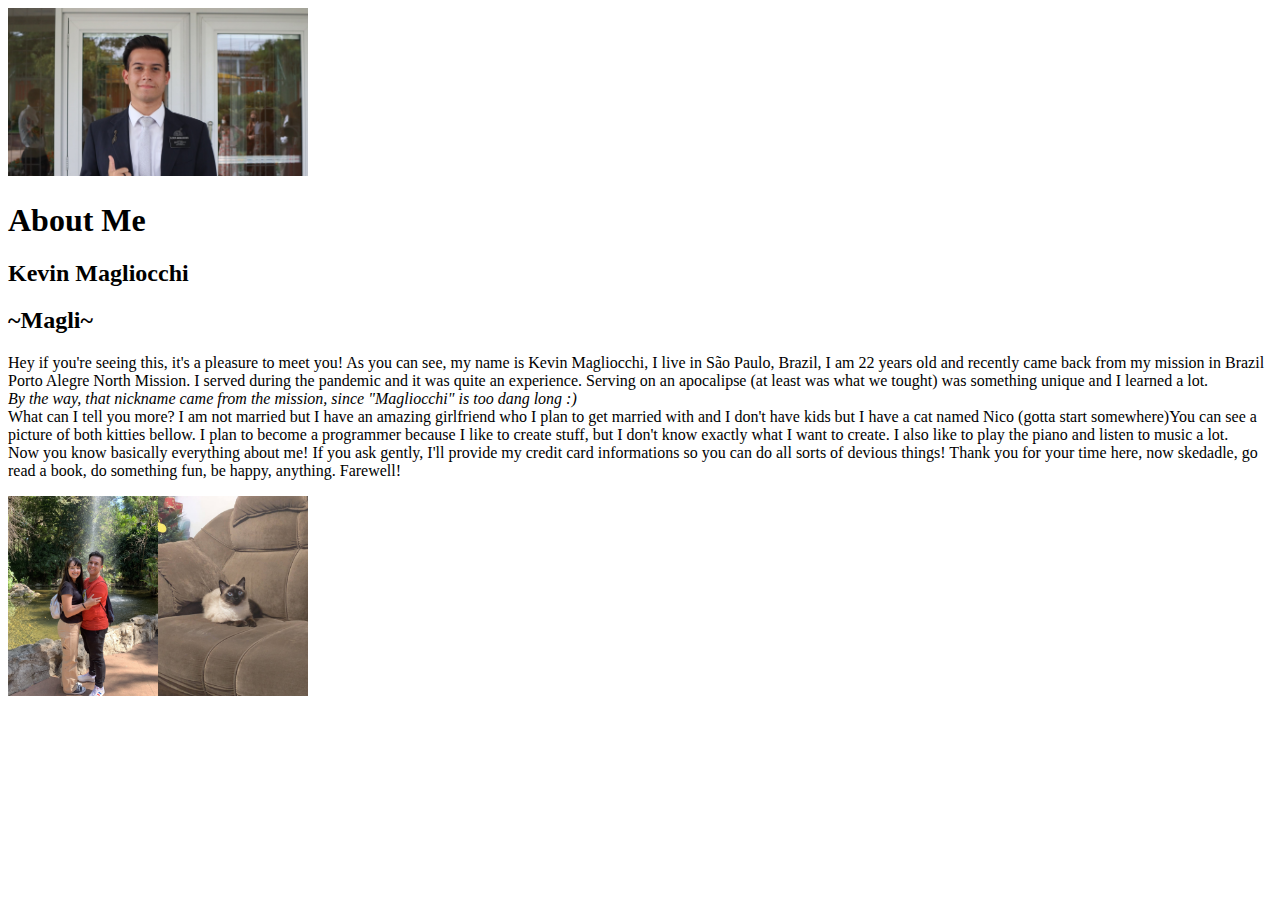
<file: aboutme/index.html>
<!DOCTYPE html>
<html lang="en">
  <head>
    <meta charset="UTF-8" />
    <meta name="viewport" content="width=device-width, initial-scale=1.0" />
    <title>All About Me</title>
  </head>
  <body>
    <img 
    src="images/me.jpg" 
    alt="image of my cat and my girlfriend"
    width="300"
    />
    <h1>About Me</h1>
    <h2>Kevin Magliocchi</h2>
    <h2>~Magli~</h2>
    <p>
      Hey if you're seeing this, it's a pleasure to meet you! As you can see, my
      name is Kevin Magliocchi, I live in São Paulo, Brazil, I am 22 years old
      and recently came back from my mission in Brazil Porto Alegre North
      Mission. I served during the pandemic and it was quite an experience.
      Serving on an apocalipse (at least was what we tought) was something
      unique and I learned a lot. <br> <i>By the way, that nickname came from the mission, since "Magliocchi" is too dang long :)</i>
      <br> What can I tell you more? I am not married but I have an amazing girlfriend who I plan to get married with and I don't have kids but I have a cat named Nico (gotta start somewhere)You can see a picture of both kitties bellow. I plan to become a programmer because I like to create stuff, but I don't know exactly what I want to create. I also like to play the piano and listen to music a lot. <br> Now you know basically everything about me! If you ask gently, I'll provide my credit card informations so you can do all sorts of devious things! Thank you for your time here, now skedadle, go read a book, do something fun, be happy, anything. Farewell!
    </p>
    <img 
    src="images/kitties.png" 
    alt="image of my cat and my girlfriend"
    width="300"
    />
  </body>
</html>
</file>
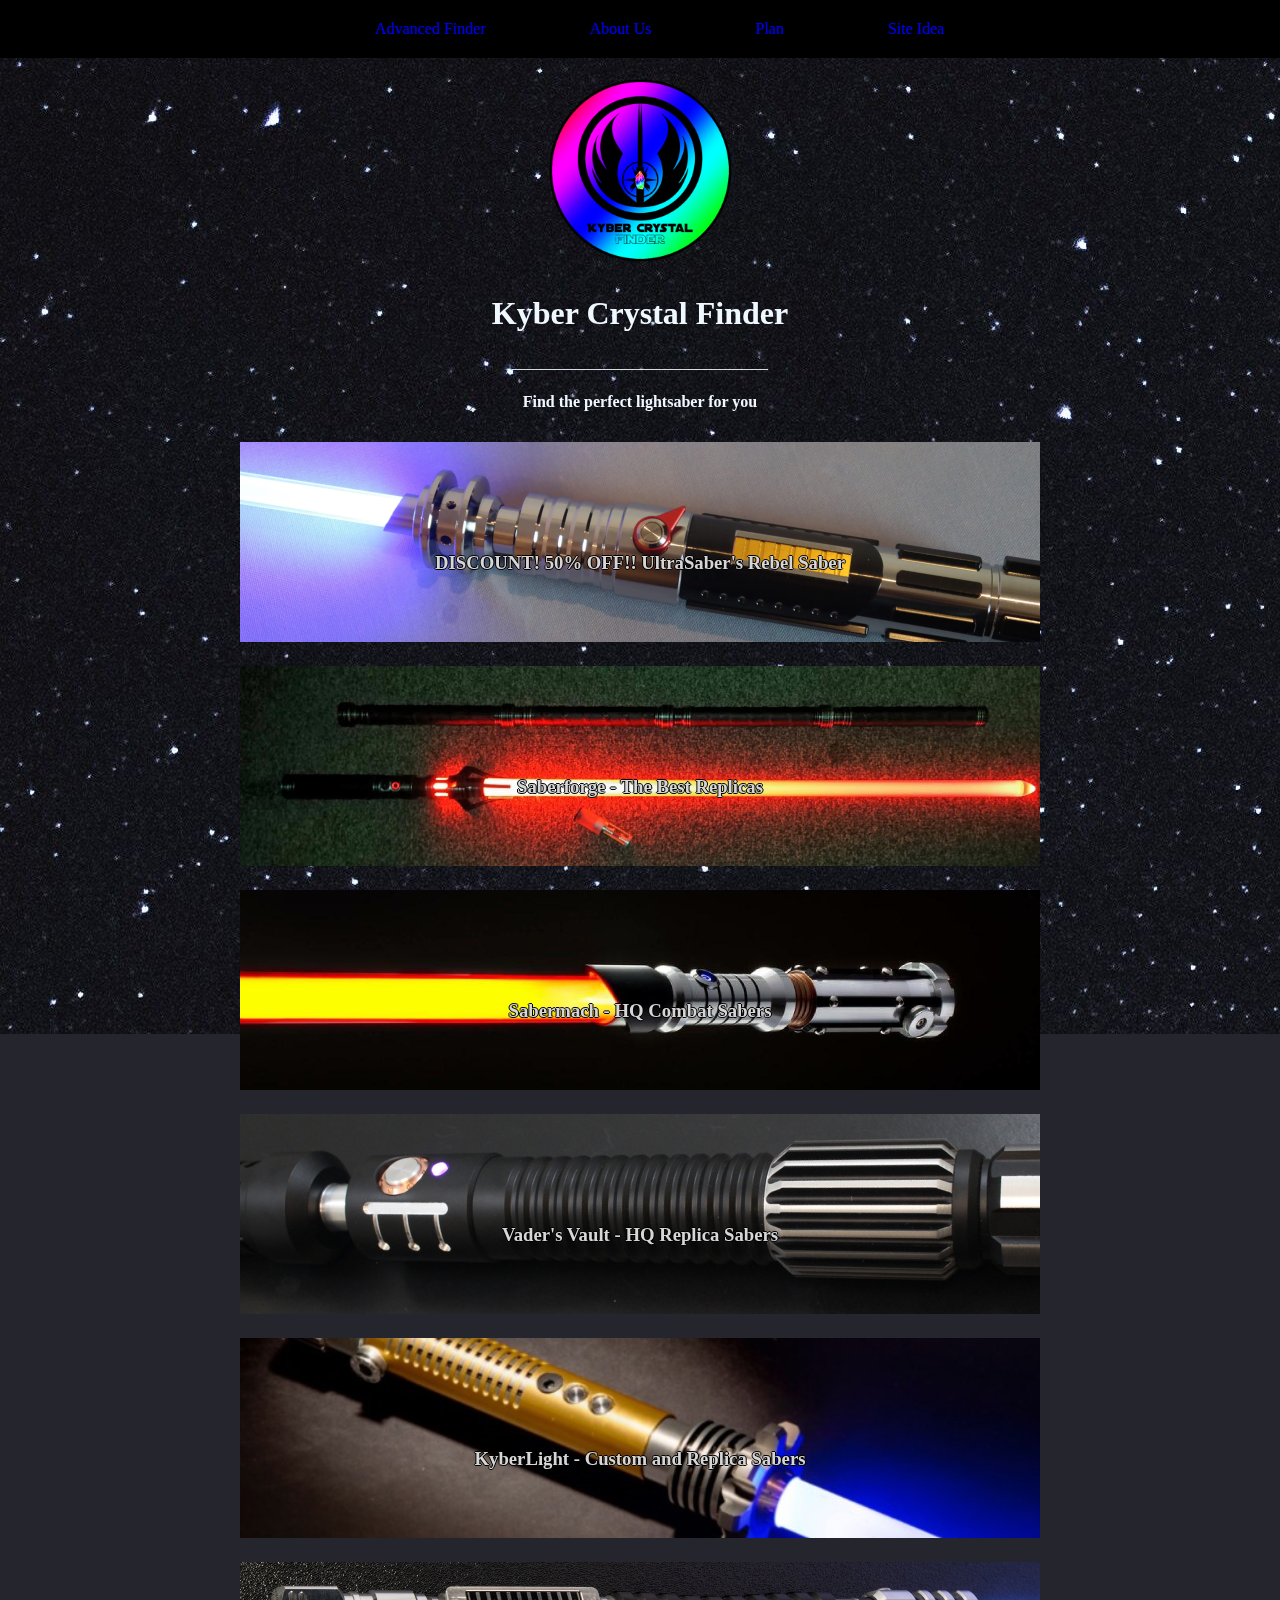
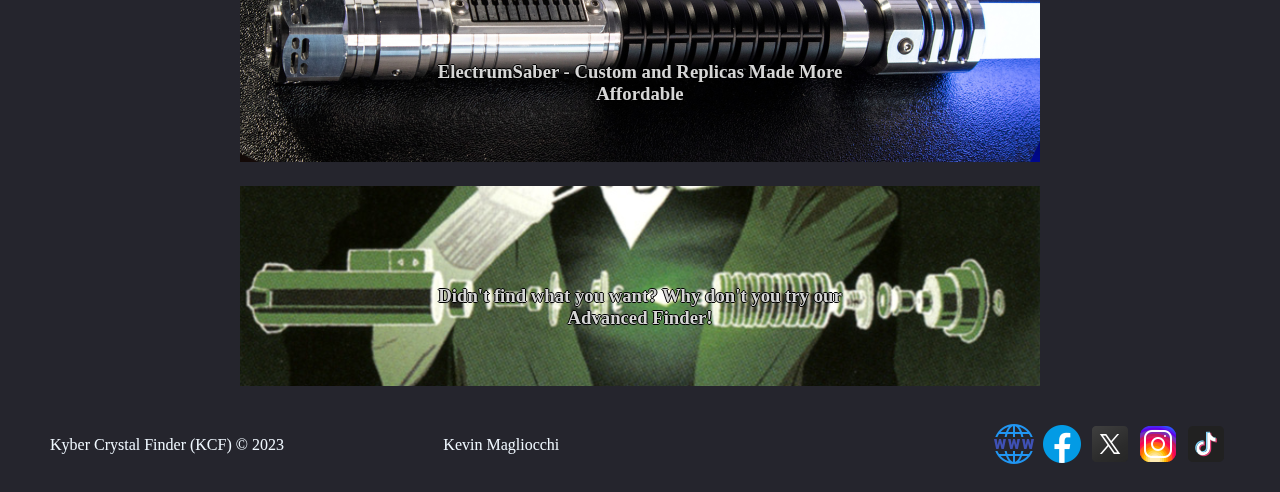
<file: kcf_site/index.html>
<!DOCTYPE html>
<html lang="en">
<head>
    <meta charset="UTF-8">
    <meta name="viewport" content="width=device-width, initial-scale=1.0">
    <title>KCF | Home</title>
    <link rel="stylesheet" href="styles/styles.css">
</head>
    <style> body {background-color: rgb(37, 37, 45); color: aliceblue;} #logo {width: 200px;} </style>
<body>
    <header>
        <div id="main-header">
            <nav>
                <a href="advanced_finder.html">Advanced Finder</a>
                <a href="about_us.html">About Us</a>
                <a href="site-plan.html">Plan</a>
                <a href="about-pdf.html">Site Idea</a>
            </nav>
            <img id="background" src="images/background.jpg" alt="background img">
            <div id="front-content">
                <img id="logo" src="images/logo.png" alt="logo">
                <h1>Kyber Crystal Finder</h1>
                <p>________________________________</p>
                <h4>Find the perfect lightsaber for you</h4>
            </div>
            
        </div>
        
    </header>
    <main id="index">

        <!-- <section id="discount">
        
        </section> -->
        <section id="content">
            <div class="container">
                <a href="https://ultrasabers.com/product/rebel/"><img src="images/sabers/DISCOUNT.png" alt="background img">
                <h3>DISCOUNT! 50% OFF!!  UltraSaber's Rebel Saber</h3></a>
            </div>
            <div class="container">
                <a href="https://saberforge.com/"><img src="images/sabers/saberforge.png" alt="background img">
                <h3>Saberforge - The Best Replicas</h3></a>
            </div>
            <div class="container">
                <a href="https://www.sabermach.com/"><img src="images/sabers/sabermach.png" alt="background img">
                <h3>Sabermach - HQ Combat Sabers</h3></a>
            </div>
            <div class="container">
                <a href="https://vadersvault.com/"><img src="images/sabers/vadersvault.png" alt="background img">
                <h3>Vader's Vault - HQ Replica Sabers</h3></a>
            </div>
            <div class="container">
                <a href="https://kyberlight.com/"><img src="images/sabers/kyberlight.png" alt="background img">
                <h3>KyberLight - Custom and Replica Sabers</h3></a>
            </div>
            <div class="container">
                <a href="https://electrumsabers.com/"><img src="images/sabers/electrumsaber.png" alt="background img">
                <h3>ElectrumSaber - Custom and Replicas Made More Affordable</h3></a>
            </div>
            <div class="container">
                <a href="advanced_finder.html"><img src="images/af-link.png" alt="background img">
                <h3>Didn't find what you want? Why don't you try our Advanced Finder!</h3></a>
            </div>
        </section>
    </main>

    <footer>
        <p>Kyber Crystal Finder (KCF) &copy; 2023</p>
        <p>Kevin Magliocchi</p>
        <div id="social-media">
            <!-- icon link for every social media -->
            <a href="https://personalwebsite.com" target="_blank">
                <img src="images/icons/website.png" alt="website"></a>
            <a href="https://facebook.com" target="_blank">
                <img src="images/icons/facebook.png" alt="fb icon">
            </a>
            <a href="https://twitter.com" target="_blank">
                <img src="images/icons/X.png" alt="X icon">
            </a>
            <a href="https://instagram.com" target="_blank">
                <img src="images/icons/instagram.png" alt="instagram icon">
            </a>
            <a href="https://tiktok.com" target="_blank">
                <img src="images/icons/tiktok.png" alt="tiktok icon">
        </div>
    </footer>
</body>
</html>
</file>
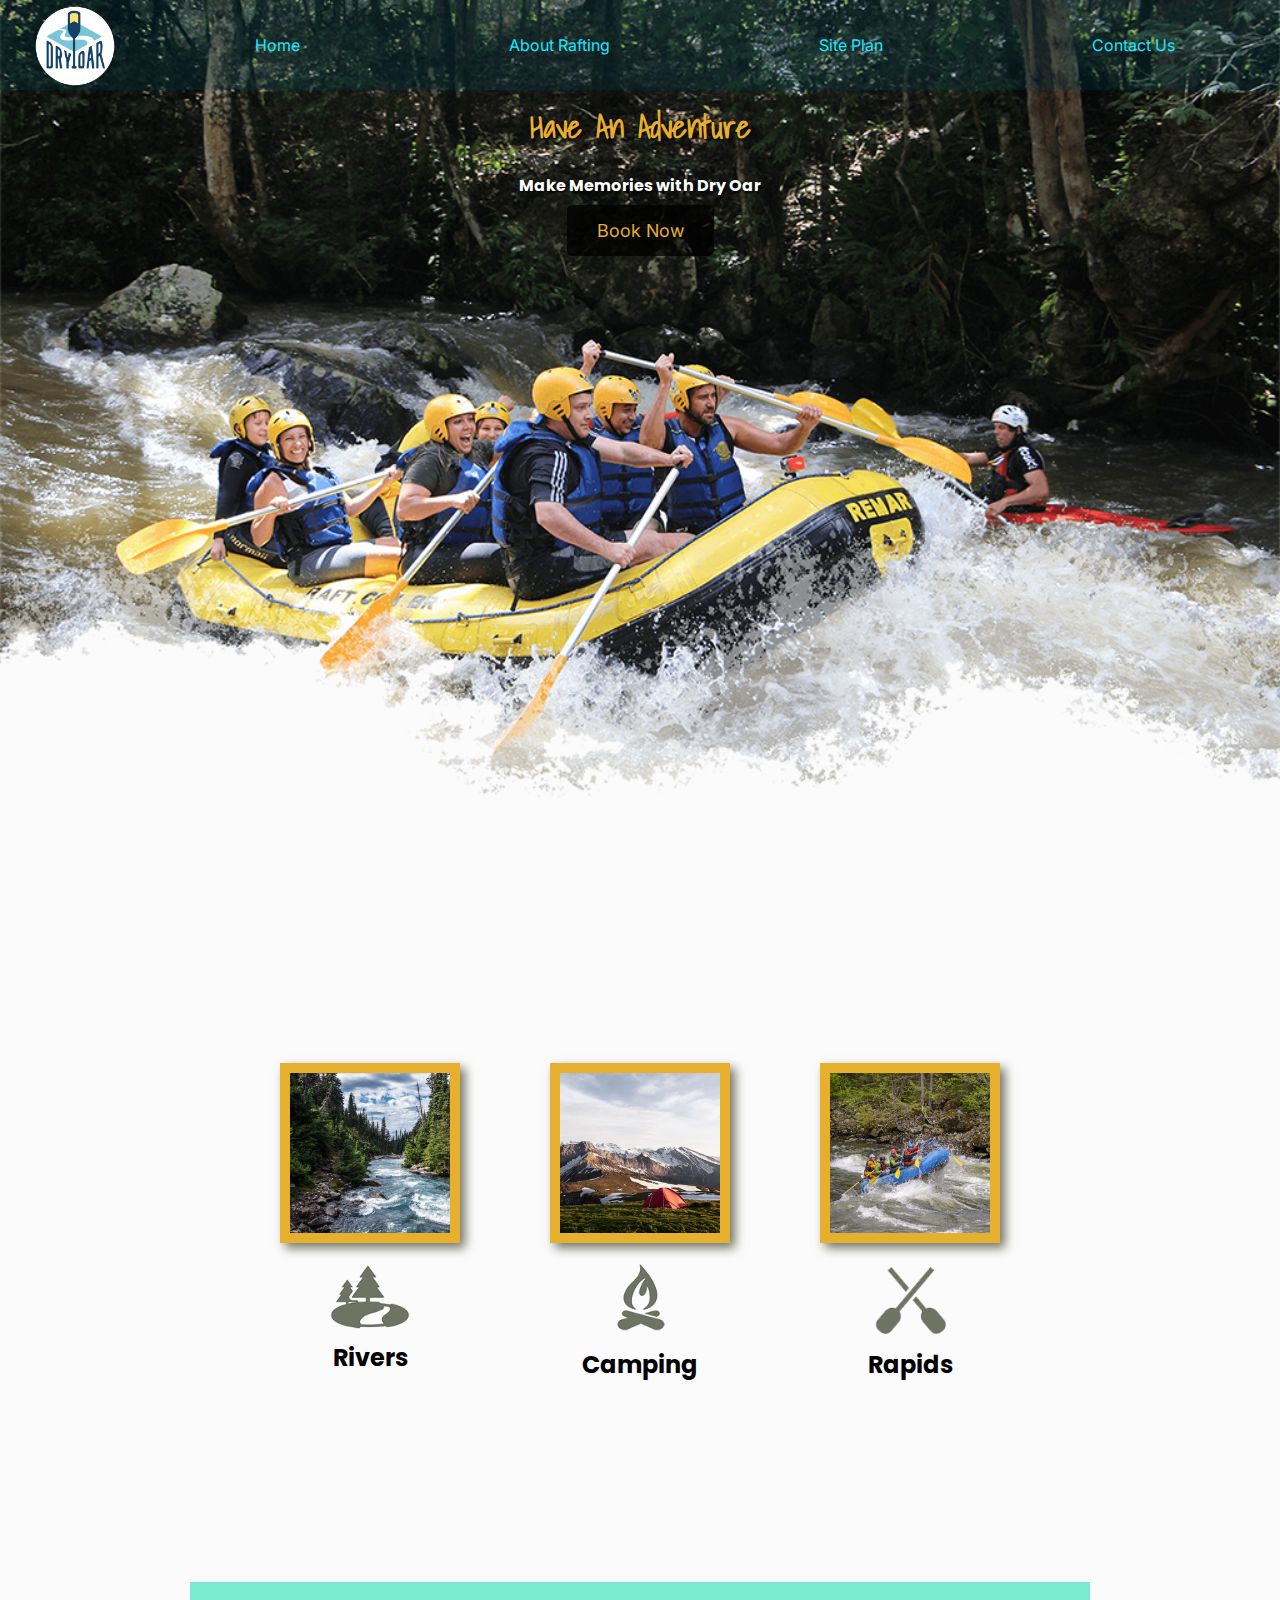
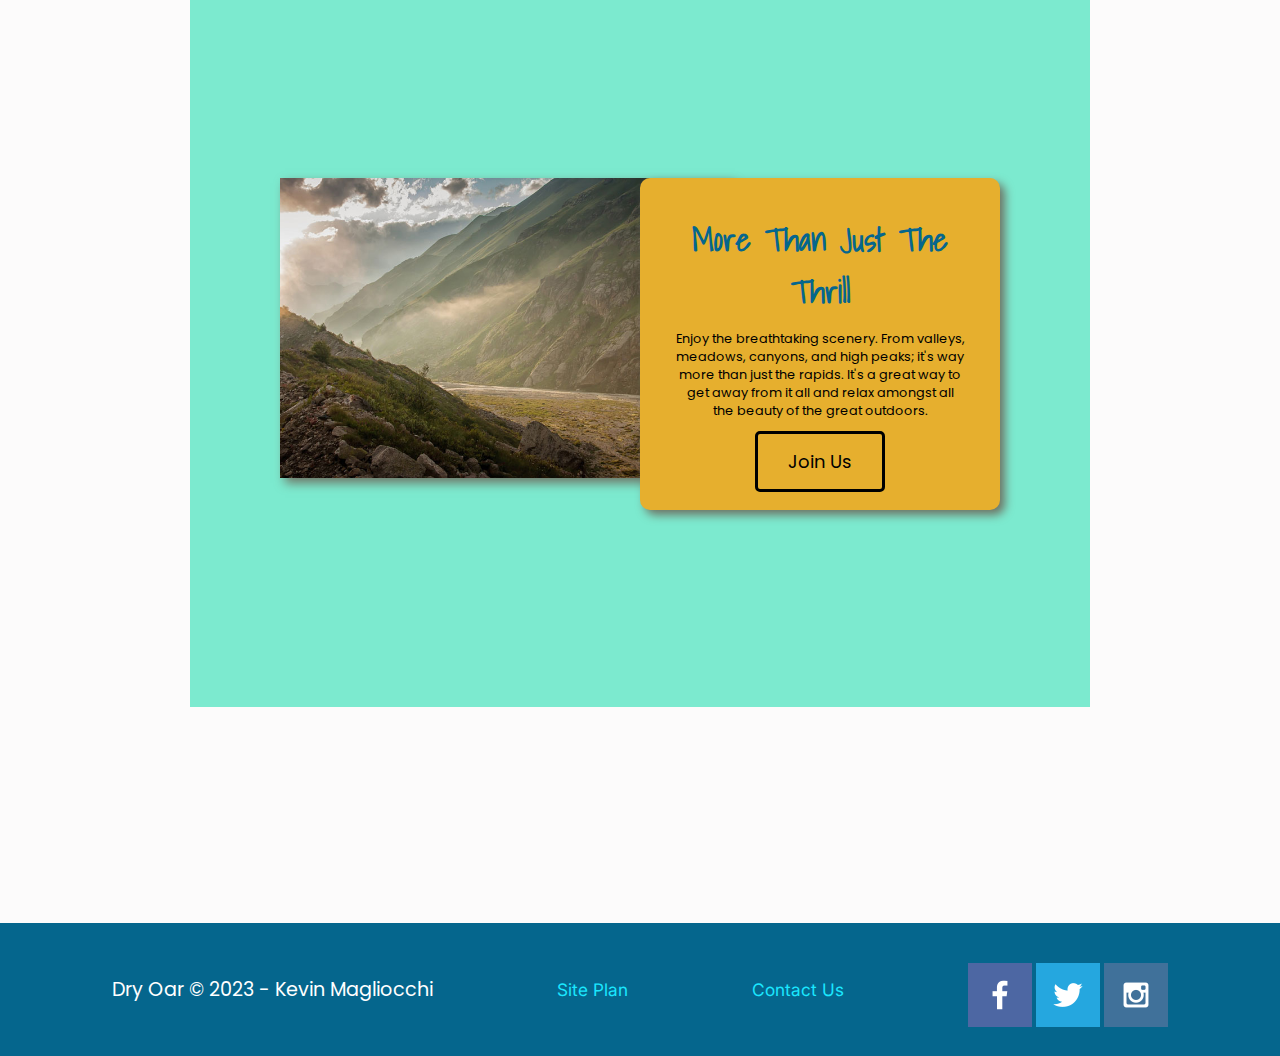
<file: wwr/index.html>
<!DOCTYPE html>
<html lang="en">
  <head>
    <meta charset="UTF-8" />
    <meta name="viewport" content="width=device-width, initial-scale=1.0" />
    <link rel="stylesheet" href="styles/styles.css" />
    <title>Whitewater Rafting Vacations | Dry Oar Boating | Home</title>
  </head>
  <body>
    <div id="content">
      <header>
        <div class="title">
          <a id="logo_link" href="index.html">
            <img class="logo" src="images/logo.png" alt="Dry Oar Logo" />
          </a>
          <nav>
            <a href="index.html">Home</a>
            <a href="about-rafting.html">About Rafting</a>
            <a href="site-plan-rafting.html">Site Plan</a>
            <a href="contactus.html">Contact Us</a>
          </nav>
        </div>
      </header>
      <div id="hero">
        <div id="hero-box">
          <img
            id="hero-img"
            src="images/hero.png"
            alt="People enjoying rafting"
          />
        </div>
        <section id="hero-msg">
          <h1 class="home-title">Have An Adventure</h1>
          <h4>Make Memories with Dry Oar</h4>
          <div class="button-box">
            <a class="book" href="contactus.hmtl">Book Now</a>
          </div>
        </section>
      </div>
      <main class="home-grid">
        <section class="rivers-card">
          <img class="card-img" src="images/rivers.jpg" alt="river in forest" />
          <img class="icon" src="images/river_icon.png" alt="river icon" />
          <h2>Rivers</h2>
        </section>
        <section class="camping-card">
          <img
            class="card-img"
            src="images/camping.jpg"
            alt="tent in mountains"
          />
          <img class="icon" src="images/fire_icon.png" alt="fire icon" />
          <h2>Camping</h2>
        </section>
        <section class="rapids-card">
          <img class="card-img" src="images/rapids.jpg" alt="rafting boat" />
          <img class="icon" src="images/oars.png" alt="oars icon" />
          <h2>Rapids</h2>
        </section>
        <div id="background"></div>
        <img
          class="mountains"
          src="images/mountains.jpg"
          alt="Misty mountains"
          width="700"
        />
        <section class="msg">
          <h2>More Than Just The Thrill</h2>
          <p>
            Enjoy the breathtaking scenery. From valleys, meadows, canyons, and
            high peaks; it's way more than just the rapids. It's a great way to
            get away from it all and relax amongst all the beauty of the great
            outdoors.
          </p>
          <a class="join" href="rivers.html">Join Us</a>
        </section>
      </main>
      <footer>
        <p>Dry Oar &copy; 2023 - Kevin Magliocchi</p>
        <p><a href="site-plan-rafting.html">Site Plan</a></p>
        <p><a href="contactus.html">Contact Us</a></p>
        <div class="social">
          <a href="https://facebook.com" target="_blank">
            <img src="images/facebook.png" alt="fb icon" />
          </a>
          <a href="https://twitter.com" target="_blank">
            <img src="images/twitter.png" alt="twitter icon" />
          </a>
          <a href="https://instagram.com" target="_blank">
            <img src="images/instagram.png" alt="instagram icon" />
          </a>
        </div>
      </footer>
    </div>
  </body>
</html>
</file>
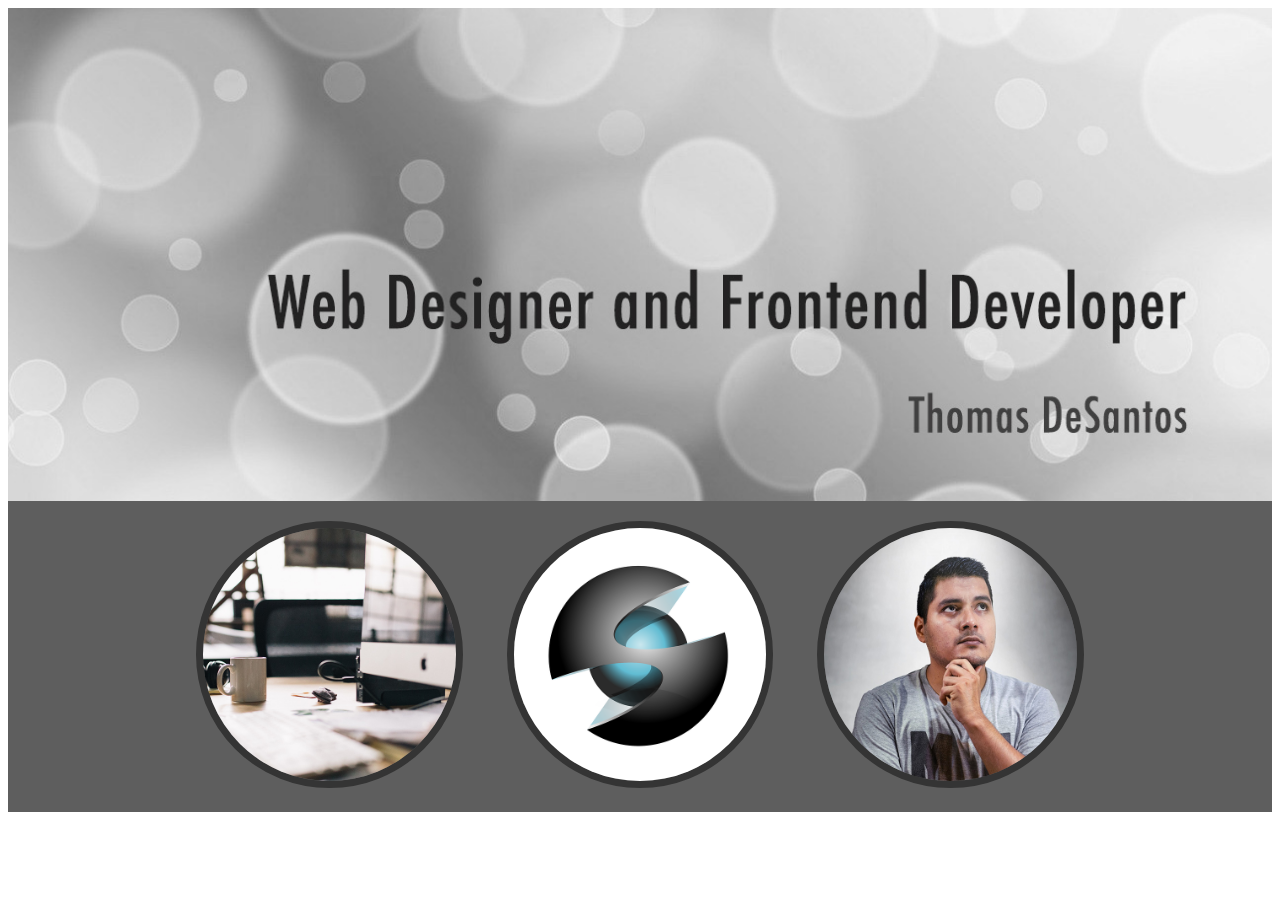
<file: challenge/ice_05.html>
<!DOCTYPE html>
<html lang="en">
  <head>
    <meta charset="UTF-8" />
    <meta name="viewport" content="width=device-width, initial-scale=1.0" />
    <link rel="stylesheet" href="styles/styles.css" />
    <title>Web Designer and Frontend Developer</title>
  </head>
  <body>
    <img src="images/w05_circles.jpg" alt="grey circles" />
    <div id="background">
      <div>
        <img src="images/w05_ice_image_desk.jpg" alt="desk picture" />
        <img
          src="images/w05_ice_image_graphic.png"
          alt="cool abstract graphic"
        />
        <img src="images/w05_ice_image_person.jpg" alt="person" />
      </div>
    </div>
  </body>
</html>
</file>
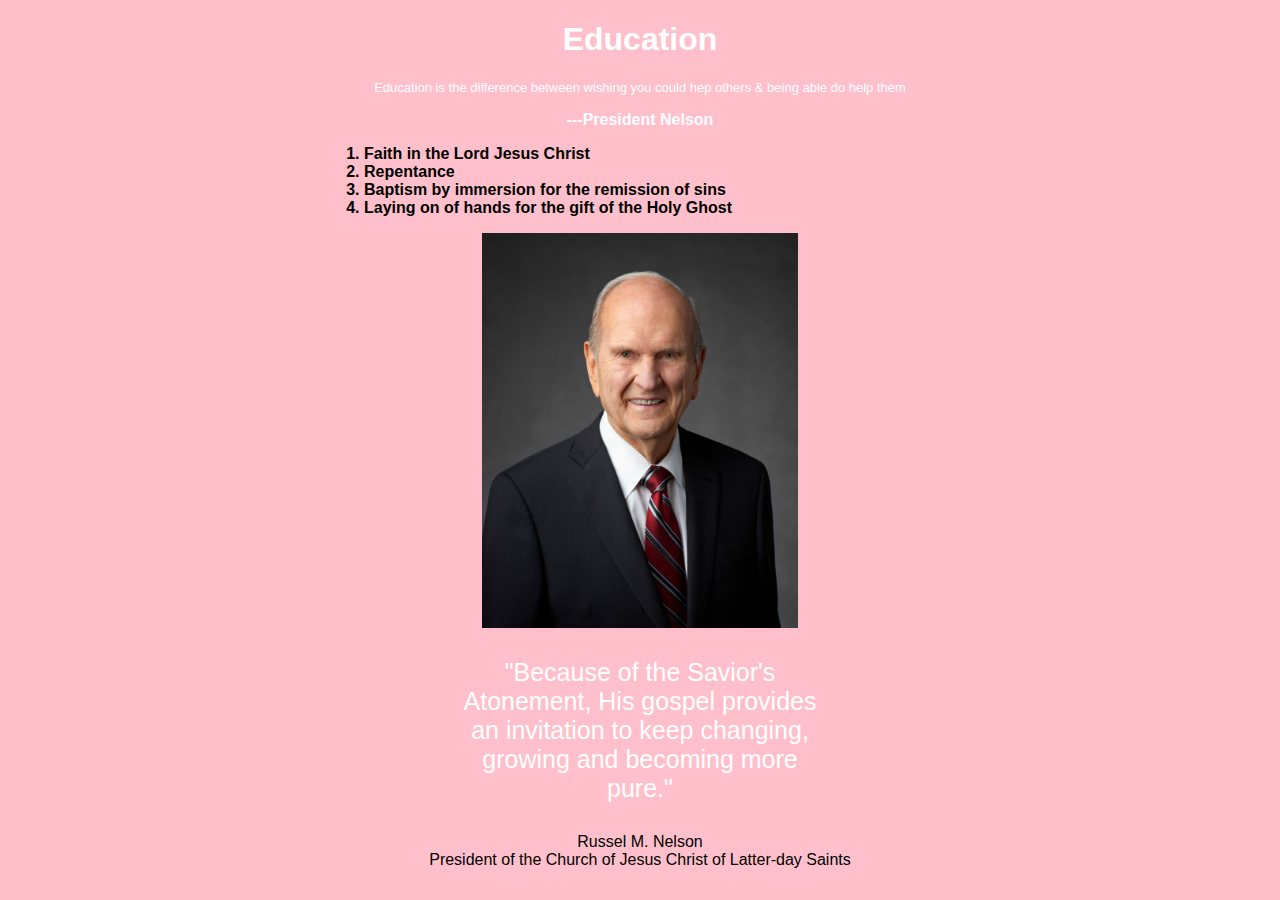
<file: ice_challenge/education.html>
<!DOCTYPE html>
<html lang="en">
<head>
    <meta charset="UTF-8">
    <meta name="viewport" content="width=device-width, initial-scale=1.0">
    <link rel="stylesheet" href="styles/styles.css">
    <title>Education</title>
</head>
<body>
    <main>
        <div class="header">
            <h1 id="title">Education</h1>
            <p class="subtitle">Education is the difference between wishing you could hep others & being able do help them</p>
            <p><b>---President Nelson</b></p>
        </div>
        <div class="list">
           <ol>
            <li>Faith in the Lord Jesus Christ</li>
            <li>Repentance</li>
            <li>Baptism by immersion for the remission of sins</li>
            <li>Laying on of hands for the gift of the Holy Ghost</li>
           </ol> 
        </div>
        <div>
            <img src="images/president.jpeg" alt="Picture of President Nelson">
            <p id="quote">
                "Because of the Savior's Atonement, His gospel provides an invitation to keep changing, growing and becoming more pure."
            </p>
        </div>
    </main>
    <footer>
        <p>Russel M. Nelson<br>President of the Church of Jesus Christ of Latter-day Saints</p>
    </footer>
</body>
</html>
</file>
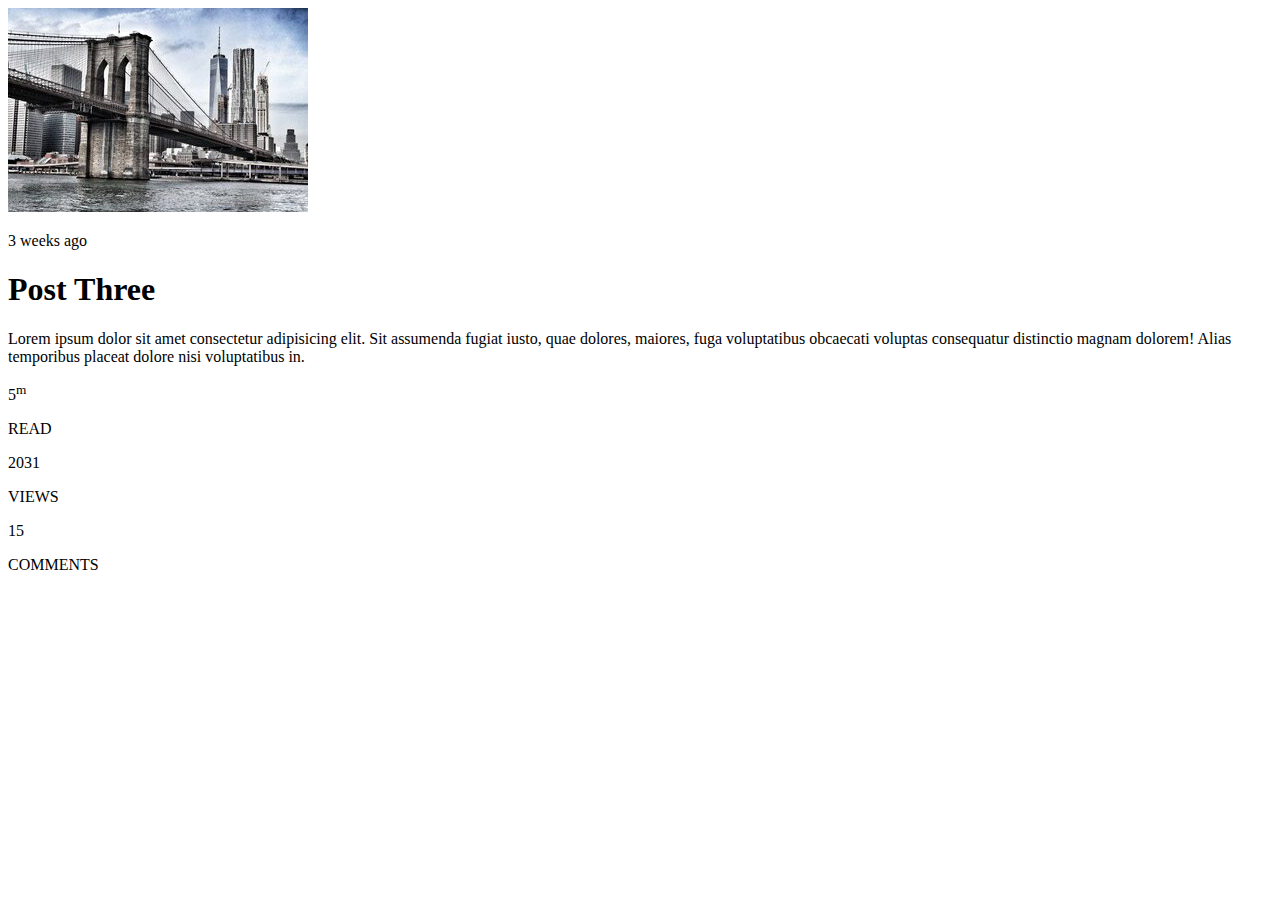
<file: ice_challenge/post-three.html>
<!DOCTYPE html>
<html lang="en">
  <head>
    <meta charset="UTF-8" />
    <meta name="viewport" content="width=device-width, initial-scale=1.0" />
    <title>W09 ice-challenge</title>
    <link rel="stylesheet" href="post-three.css" />
  </head>
  <body>
    <img src="images/w09_ice_img.jpg" alt="bridge picture" />
    <header>
      <p id="time">3 weeks ago</p>
      <h1 id="title">Post Three</h1>
    </header>
    <div id="text">
      <p>
        Lorem ipsum dolor sit amet consectetur adipisicing elit. Sit assumenda
        fugiat iusto, quae dolores, maiores, fuga voluptatibus obcaecati
        voluptas consequatur distinctio magnam dolorem! Alias temporibus placeat
        dolore nisi voluptatibus in.
      </p>
    </div>
    <footer>
      <div id="block1">
        <p class="numbers">5<sup>m</sup></p>
        <p class="descriptions">READ</p>
      </div>

      <div id="block2">
        <p class="numbers">2031</p>
        <p class="descriptions">VIEWS</p>
      </div>

      <div id="block3">
        <p class="numbers">15</p>
        <p class="descriptions">COMMENTS</p>
      </div>
    </footer>
  </body>
</html>
</file>
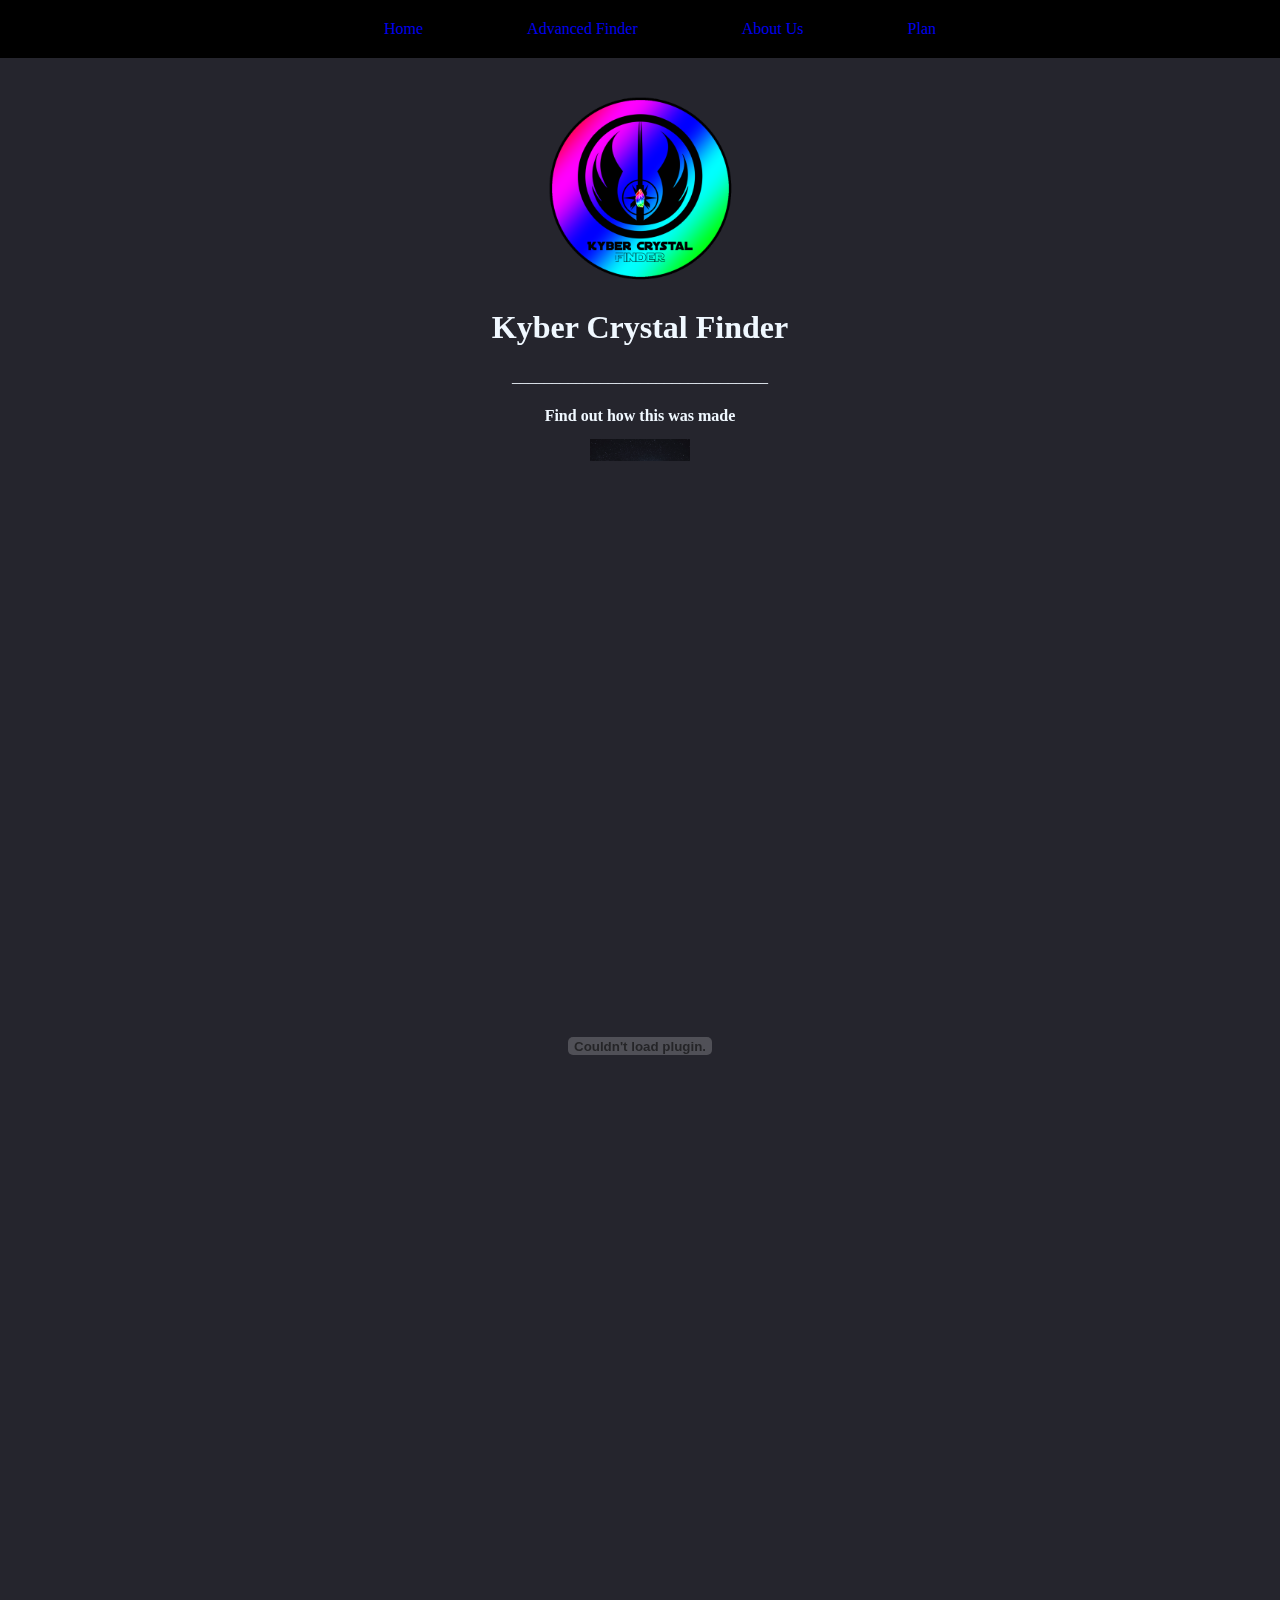
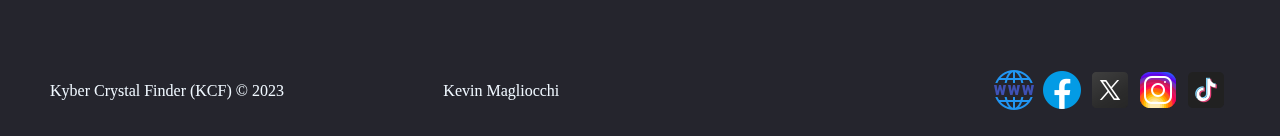
<file: kcf_site/about-pdf.html>
kcf_site\Kyber Crystal Finder(report).pdf

<!DOCTYPE html>
<html lang="en">
<head>
    <meta charset="UTF-8">
    <meta name="viewport" content="width=device-width, initial-scale=1.0">
    <title>KCF | Home</title>
    <link rel="stylesheet" href="styles/styles.css">
</head>
    <style> body {background-color: rgb(37, 37, 45); color: aliceblue;} #logo {width: 200px;} </style>
<body>
    <header>
        <div id="main-header">
            <nav>
                <a href="index.html">Home</a>
                <a href="advanced_finder.html">Advanced Finder</a>
                <a href="about_us.html">About Us</a>
                <a href="site-plan.html">Plan</a>
            </nav>
            <img id="background" src="images/background.jpg" alt="background img">
            <div id="front-content">
                <img id="logo" src="images/logo.png" alt="logo">
                <h1>Kyber Crystal Finder</h1>
                <p>________________________________</p>
                <h4>Find out how this was made</h4>
            </div>
            
        </div>
        
    </header>
    <main id="pdf">
        <div style="height: 1200px; width: 65%; margin: 0 auto;">
            <embed src="Kyber Crystal Finder(report).pdf" type="application/pdf" width="100%" height="100%">
        </div>
    </main>
    <footer>
        <p>Kyber Crystal Finder (KCF) &copy; 2023</p>
        <p>Kevin Magliocchi</p>
        <div id="social-media">
            <!-- icon link for every social media -->
            <a href="https://personalwebsite.com" target="_blank">
                <img src="images/icons/website.png" alt="website"></a>
            <a href="https://facebook.com" target="_blank">
                <img src="images/icons/facebook.png" alt="fb icon">
            </a>
            <a href="https://twitter.com" target="_blank">
                <img src="images/icons/X.png" alt="X icon">
            </a>
            <a href="https://instagram.com" target="_blank">
                <img src="images/icons/instagram.png" alt="instagram icon">
            </a>
            <a href="https://tiktok.com" target="_blank">
                <img src="images/icons/tiktok.png" alt="tiktok icon">
        </div>
    </footer>
</body>
</html>
</file>
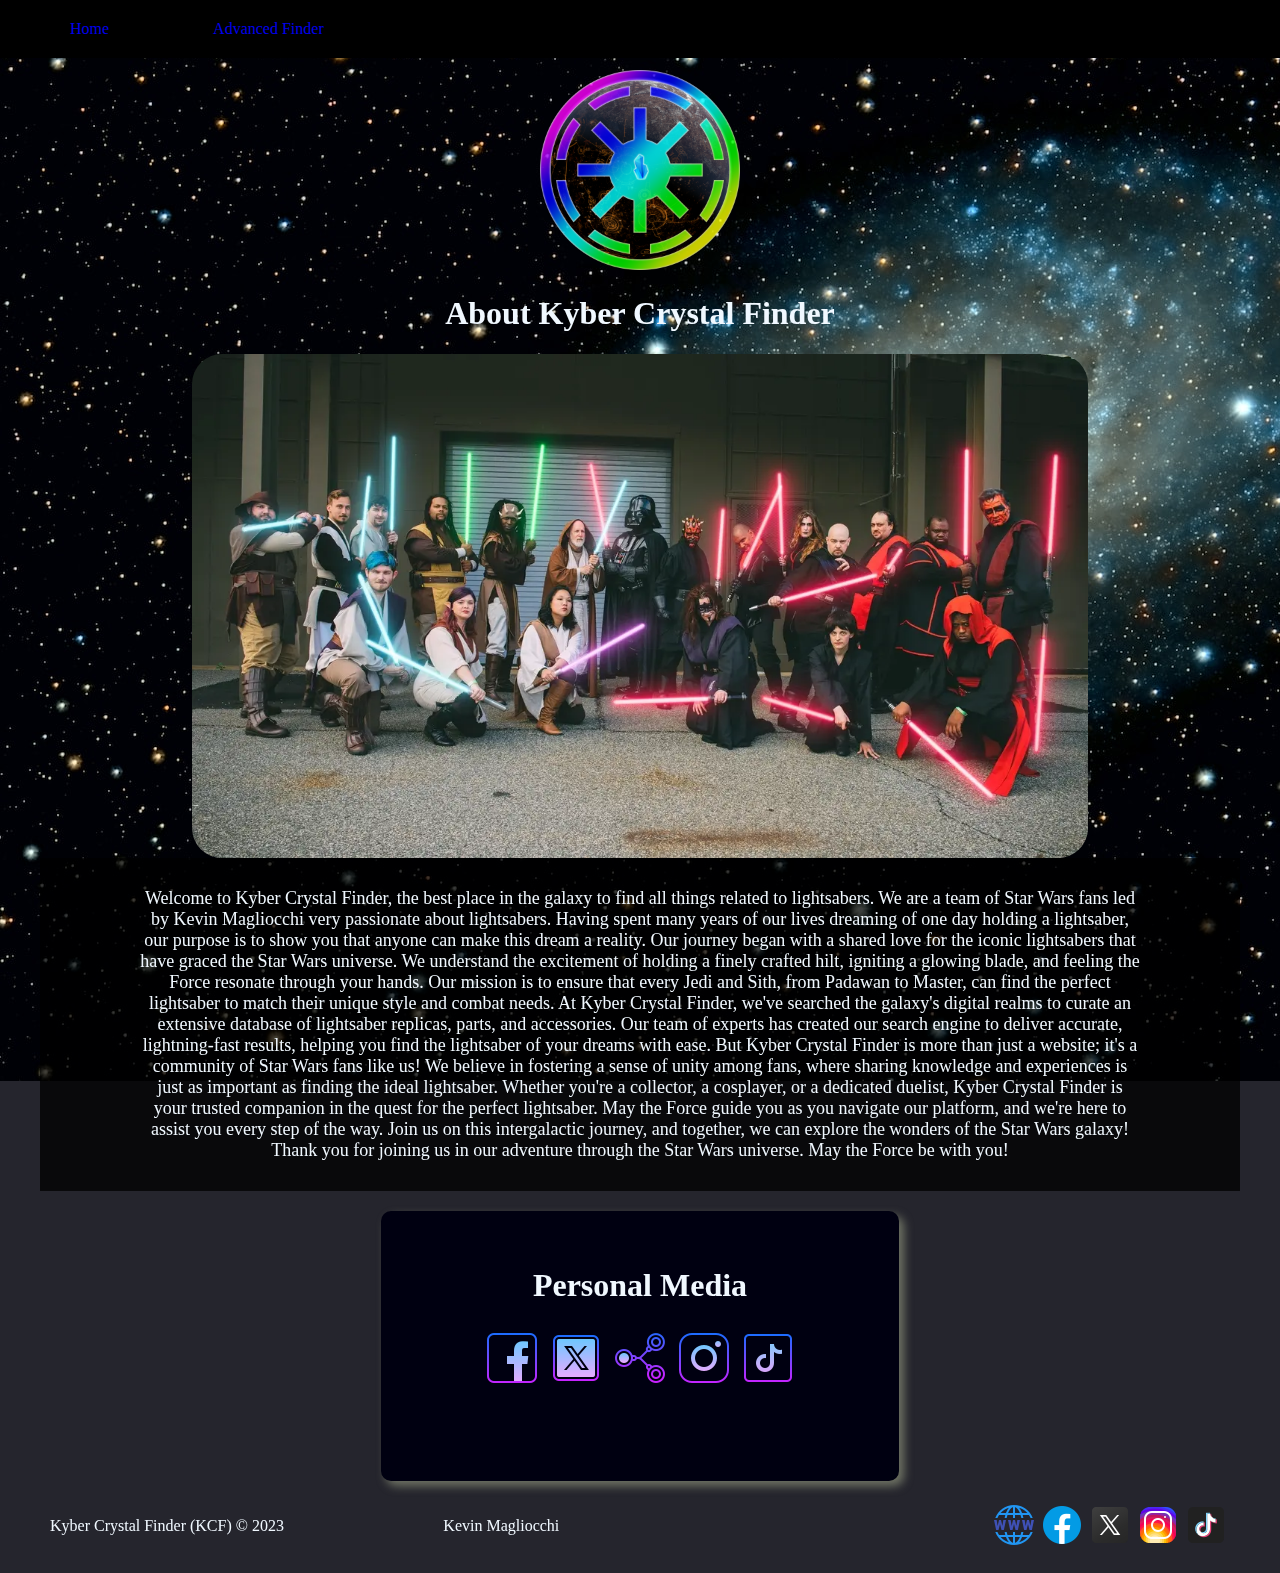
<file: kcf_site/about_us.html>
<!DOCTYPE html>
<html lang="en">
<head>
    <meta charset="UTF-8">
    <meta name="viewport" content="width=device-width, initial-scale=1.0">
    <title>KCF | About Us</title>
    <link rel="stylesheet" href="styles/styles.css">
</head>
    <style> body {background-color: rgb(37, 37, 45); color: aliceblue;} #logo {width: 200px;} </style>
<body>
    <header>
        <div id="main-header">
            <img id="logo" src="images/about-logo.png" alt="logo">
            <h1>About Kyber Crystal Finder</h1>
        </div>
        <nav>
            <a href="index.html">Home</a>
            <a href="advanced_finder.html">Advanced Finder</a>
        </nav>
    </header>
    <main>
        <img id="background" src="images/about-background.jpg" alt="background image">
            <div id="about-card">
                <img id="about-pic" src="images/about-img.jpg" alt="profile pic">
                <p>Welcome to Kyber Crystal Finder, the best place in the galaxy to find all things related to lightsabers. We are a team of Star Wars fans led by Kevin Magliocchi very passionate about lightsabers. Having spent many years of our lives dreaming of one day holding a lightsaber, our purpose is to show you that anyone can make this dream a reality.

                Our journey began with a shared love for the iconic lightsabers that have graced the Star Wars universe. We understand the excitement of holding a finely crafted hilt, igniting a glowing blade, and feeling the Force resonate through your hands. Our mission is to ensure that every Jedi and Sith, from Padawan to Master, can find the perfect lightsaber to match their unique style and combat needs.
                
                At Kyber Crystal Finder, we've searched the galaxy's digital realms to curate an extensive database of lightsaber replicas, parts, and accessories. Our team of experts has created our search engine to deliver accurate, lightning-fast results, helping you find the lightsaber of your dreams with ease.

                But Kyber Crystal Finder is more than just a website; it's a community of Star Wars fans like us! We believe in fostering a sense of unity among fans, where sharing knowledge and experiences is just as important as finding the ideal lightsaber. 

                Whether you're a collector, a cosplayer, or a dedicated duelist, Kyber Crystal Finder is your trusted companion in the quest for the perfect lightsaber. May the Force guide you as you navigate our platform, and we're here to assist you every step of the way. Join us on this intergalactic journey, and together, we can explore the wonders of the Star Wars galaxy!

                Thank you for joining us in our adventure through the Star Wars universe. May the Force be with you!
                </p>    
            </div>
        <div id="container">
            <div id="descriptions">
                <h1>Personal Media</h1>
            </div>
            <div id="personal-media">
                <a href="images/icons/" target="_blank">
                    <img src="images/icons/facebook-big.png" alt="fb icon">
                </a>
                <a href="https://twitter.com" target="_blank">
                    <img src="images/icons/X-big.png" alt="twitter icon">
                </a>
                <a href="https://personalwebsite.com" target="_blank">
                    <img src="images/icons/website-big.png" alt="website">
                </a>
                <a href="https://instagram.com" target="_blank">
                    <img src="images/icons/instagram-big.png" alt="instagram icon">
                </a>
                <a href="https://tiktok.com" target="_blank">
                    <img src="images/icons/tiktok-big.png" alt="tiktok icon"> 
                </a>
            </div>
        </div>
    </main>
    <footer>
        <p>Kyber Crystal Finder (KCF) &copy; 2023</p>
        <p>Kevin Magliocchi</p>
        <div id="social-media">
            <a href="https://personalwebsite.com" target="_blank">
                <img src="images/icons/website.png" alt="website"></a>
            <a href="https://facebook.com" target="_blank">
                <img src="images/icons/facebook.png" alt="fb icon">
            </a>
            <a href="https://twitter.com" target="_blank">
                <img src="images/icons/X.png" alt="twitter icon">
            </a>
            <a href="https://instagram.com" target="_blank">
                <img src="images/icons/instagram.png" alt="instagram icon">
            </a>
            <a href="https://tiktok.com" target="_blank">
                <img src="images/icons/tiktok.png" alt="tiktok icon">
        </div>
    </footer>
</body>
</html>
</file>
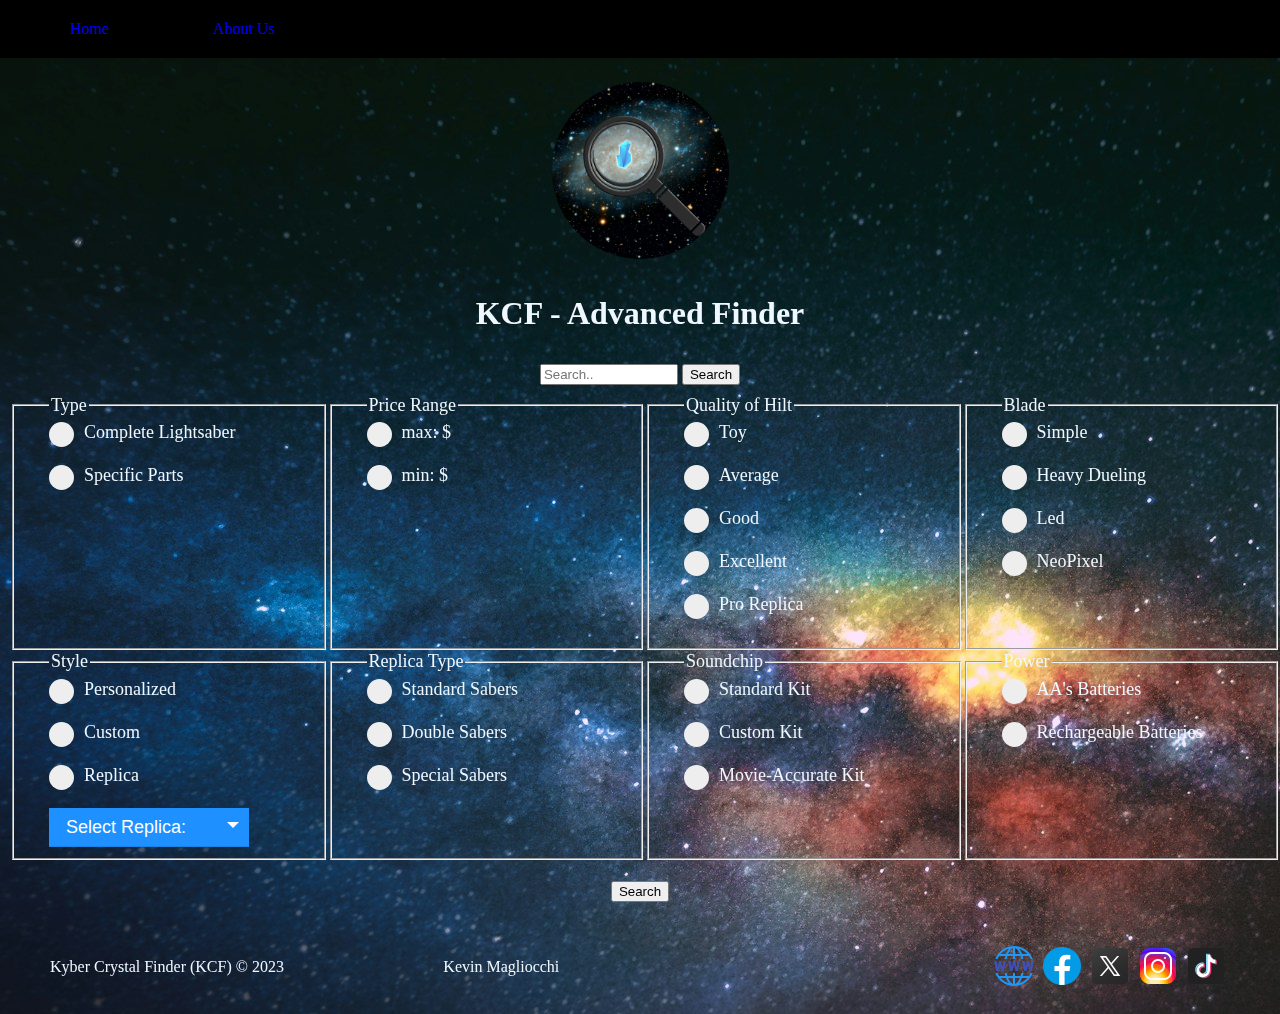
<file: kcf_site/advanced_finder.html>
<!DOCTYPE html>
<html lang="en">
<head>
    <meta charset="UTF-8">
    <meta name="viewport" content="width=device-width, initial-scale=1.0">
    <title>KCF | Advanced Finder</title>
    <link rel="stylesheet" href="styles/styles.css">
</head>
    <style> body {background-color: rgb(37, 37, 45); color: aliceblue;} #logo {width: 200px;} </style>
<body>
    <header>
        <div id="main-header">
            <img id="logo" src="images/AF-logo.png" alt="logo">
            <h1>KCF - Advanced Finder</h1>
        </div>
        <nav>
            <a href="index.html">Home</a>
            <a href="about_us.html">About Us</a>
        </nav>
    </header>
    <main>
        <div id="background">
            <img src="images/AF-background.jpg" alt="background img">
        </div>
        <div id="search-div">
            <form id="search-bar" action="/search" method="get">
                <input type="text" name="search" placeholder="Search..">
                <button type="submit">Search</button>
            </form>
        </div>
        <div id="advanced-filter">
            <fieldset class="filter">
                <legend>Type</legend>
                <label class="filter">
                    Complete Lightsaber
                    <input type="checkbox" id="option1" name="option1">
                    <span class="checkmark"></span>
                </label><br>
                <label class="filter">
                    Specific Parts
                    <input type="checkbox" id="option2" name="option2">
                    <span class="checkmark"></span>
                </label><br>
            </fieldset>
        
            <fieldset class="filter">
                <legend>Price Range</legend>
    
                <label class="filter">
                    <input type="checkbox" name="maxCheckbox">
                    max: $<input type="text" name="maxInput">
                    <span class="checkmark"></span>
                </label><br>
    
                <label class="filter">
                    <input type="checkbox" name="minCheckbox">
                    min: $<input type="text" name="minInput">
                    <span class="checkmark"></span>
                </label><br>
            </fieldset>
        
            <fieldset class="filter">
                <legend>Quality of Hilt</legend>
                <label class="filter">
                    Toy
                    <input type="checkbox" id="option1" name="option1">
                    <span class="checkmark"></span>
                </label><br>
                <label class="filter">
                    Average
                    <input type="checkbox" id="option2" name="option2">
                    <span class="checkmark"></span>
                </label><br>
                <label class="filter">
                    Good
                    <input type="checkbox" id="option3" name="option3">
                    <span class="checkmark"></span>
                </label><br>
                <label class="filter">
                    Excellent
                    <input type="checkbox" id="option4" name="option4">
                    <span class="checkmark"></span>
                </label><br>
                <label class="filter">
                    Pro Replica
                    <input type="checkbox" id="option5" name="option5">
                    <span class="checkmark"></span>
                </label><br>
            </fieldset>
            <fieldset class="filter">
                <legend>Blade</legend>
        
                <label class="filter">
                    Simple
                    <input type="checkbox" id="option1" name="option1">
                    <span class="checkmark"></span>
                </label><br>
        
                <label class="filter">
                    Heavy Dueling
                    <input type="checkbox" id="option2" name="option2">
                    <span class="checkmark"></span>
                </label><br>
        
                <label class="filter">
                    Led
                    <input type="checkbox" id="option3" name="option3">
                    <span class="checkmark"></span>
                </label><br>
        
                <label class="filter">
                    NeoPixel
                    <input type="checkbox" id="option4" name="option4">
                    <span class="checkmark"></span>
                </label><br>
            </fieldset>        
            <fieldset class="filter">
                <legend>Style</legend>
            
                <label class="filter">
                    Personalized
                    <input type="checkbox" id="option3" name="option1">
                    <span class="checkmark"></span>
                </label><br>
            
                <label class="filter">
                    Custom
                    <input type="checkbox" id="option2" name="option2">
                    <span class="checkmark"></span>
                </label><br>
            
                <label class="filter">
                    Replica
                    <input type="checkbox" id="option1" name="option3">
                    <span class="checkmark"></span>
                </label><br>
                <div class="custom-select" style="width: 200px;">
                    <select>
                        <option value="0">Select Replica:</option>
                        <option value="1">Luke Skywalker</option>
                        <option value="2">Darth Vader</option>
                        <option value="3">Obi-Wan Kenobi</option>
                        <option value="4">Yoda</option>
                        <option value="5">Mace Windu</option>
                        <option value="6">Anakin Skywalker</option>
                        <option value="7">Aayla Secura</option>
                        <option value="8">Kit Fisto</option>
                        <option value="9">Plo Koon</option>
                        <option value="10">Ki-Adi-Mundi</option>
                        <option value="11">Qui-Gon Jinn</option>
                        <option value="12">Darth Maul</option>
                        <option value="13">Count Dooku</option>
                        <option value="14">Shaak Ti</option>
                        <option value="15">Ahsoka Tano</option>
                        <option value="16">Luminara Unduli</option>
                        <option value="17">Darth Tyranus</option>
                    </select>
                </div>
            </fieldset>
            <fieldset class="filter">
                <legend>Replica Type</legend>
            
                <label class="filter">
                    Standard Sabers
                    <input type="checkbox" id="option1" name="option1">
                    <span class="checkmark"></span>
                </label><br>
            
                <label class="filter">
                    Double Sabers
                    <input type="checkbox" id="option2" name="option2">
                    <span class="checkmark"></span>
                </label><br>
            
                <label class="filter">
                    Special Sabers
                    <input type="checkbox" id="option3" name="option3">
                    <span class="checkmark"></span>
                </label><br>
            </fieldset>
            
            <fieldset class="filter">
                <legend>Soundchip</legend>
            
                <label class="filter">
                    Standard Kit
                    <input type="checkbox" id="option1" name="option1">
                    <span class="checkmark"></span>
                </label><br>
            
                <label class="filter">
                    Custom Kit
                    <input type="checkbox" id="option2" name="option2">
                    <span class="checkmark"></span>
                </label><br>
            
                <label class="filter">
                    Movie-Accurate Kit
                    <input type="checkbox" id="option3" name="option3">
                    <span class="checkmark"></span>
                </label><br>
            </fieldset>
            
            <fieldset class="filter">
                <legend>Power</legend>
            
                <label class="filter">
                    AA's Batteries
                    <input type="checkbox" id="option1" name="option1">
                    <span class="checkmark"></span>
                </label><br>
            
                <label class="filter">
                    Rechargeable Batteries
                    <input type="checkbox" id="option2" name="option2">
                    <span class="checkmark"></span>
                </label><br>
            </fieldset>
            
        </div>
        <div id="search-button">
            <button type="submit">Search</button>
        </div>
        
    </main>
    <footer>
        <p>Kyber Crystal Finder (KCF) &copy; 2023</p>
        <p>Kevin Magliocchi</p>
        <div id="social-media">
            <!-- icon link for every social media -->
            <a href="https://personalwebsite.com" target="_blank">
                <img src="images/icons/website.png" alt="website"></a>
            <a href="https://facebook.com" target="_blank">
                <img src="images/icons/facebook.png" alt="fb icon">
            </a>
            <a href="https://twitter.com" target="_blank">
                <img src="images/icons/X.png" alt="X icon">
            </a>
            <a href="https://instagram.com" target="_blank">
                <img src="images/icons/instagram.png" alt="instagram icon">
            </a>
            <a href="https://tiktok.com" target="_blank">
                <img src="images/icons/tiktok.png" alt="tiktok icon">
        </div>
    </footer>
</body>
</html>

<script>
    var x, i, j, l, ll, selElmnt, a, b, c;
/* Look for any elements with the class "custom-select": */
x = document.getElementsByClassName("custom-select");
l = x.length;
for (i = 0; i < l; i++) {
  selElmnt = x[i].getElementsByTagName("select")[0];
  ll = selElmnt.length;
  /* For each element, create a new DIV that will act as the selected item: */
  a = document.createElement("DIV");
  a.setAttribute("class", "select-selected");
  a.innerHTML = selElmnt.options[selElmnt.selectedIndex].innerHTML;
  x[i].appendChild(a);
  /* For each element, create a new DIV that will contain the option list: */
  b = document.createElement("DIV");
  b.setAttribute("class", "select-items select-hide");
  for (j = 1; j < ll; j++) {
    /* For each option in the original select element,
    create a new DIV that will act as an option item: */
    c = document.createElement("DIV");
    c.innerHTML = selElmnt.options[j].innerHTML;
    c.addEventListener("click", function(e) {
        /* When an item is clicked, update the original select box,
        and the selected item: */
        var y, i, k, s, h, sl, yl;
        s = this.parentNode.parentNode.getElementsByTagName("select")[0];
        sl = s.length;
        h = this.parentNode.previousSibling;
        for (i = 0; i < sl; i++) {
          if (s.options[i].innerHTML == this.innerHTML) {
            s.selectedIndex = i;
            h.innerHTML = this.innerHTML;
            y = this.parentNode.getElementsByClassName("same-as-selected");
            yl = y.length;
            for (k = 0; k < yl; k++) {
              y[k].removeAttribute("class");
            }
            this.setAttribute("class", "same-as-selected");
            break;
          }
        }
        h.click();
    });
    b.appendChild(c);
  }
  x[i].appendChild(b);
  a.addEventListener("click", function(e) {
    /* When the select box is clicked, close any other select boxes,
    and open/close the current select box: */
    e.stopPropagation();
    closeAllSelect(this);
    this.nextSibling.classList.toggle("select-hide");
    this.classList.toggle("select-arrow-active");
  });
}

function closeAllSelect(elmnt) {
  /* A function that will close all select boxes in the document,
  except the current select box: */
  var x, y, i, xl, yl, arrNo = [];
  x = document.getElementsByClassName("select-items");
  y = document.getElementsByClassName("select-selected");
  xl = x.length;
  yl = y.length;
  for (i = 0; i < yl; i++) {
    if (elmnt == y[i]) {
      arrNo.push(i)
    } else {
      y[i].classList.remove("select-arrow-active");
    }
  }
  for (i = 0; i < xl; i++) {
    if (arrNo.indexOf(i)) {
      x[i].classList.add("select-hide");
    }
  }
}

/* If the user clicks anywhere outside the select box,
then close all select boxes: */
document.addEventListener("click", closeAllSelect);
</script>
</file>
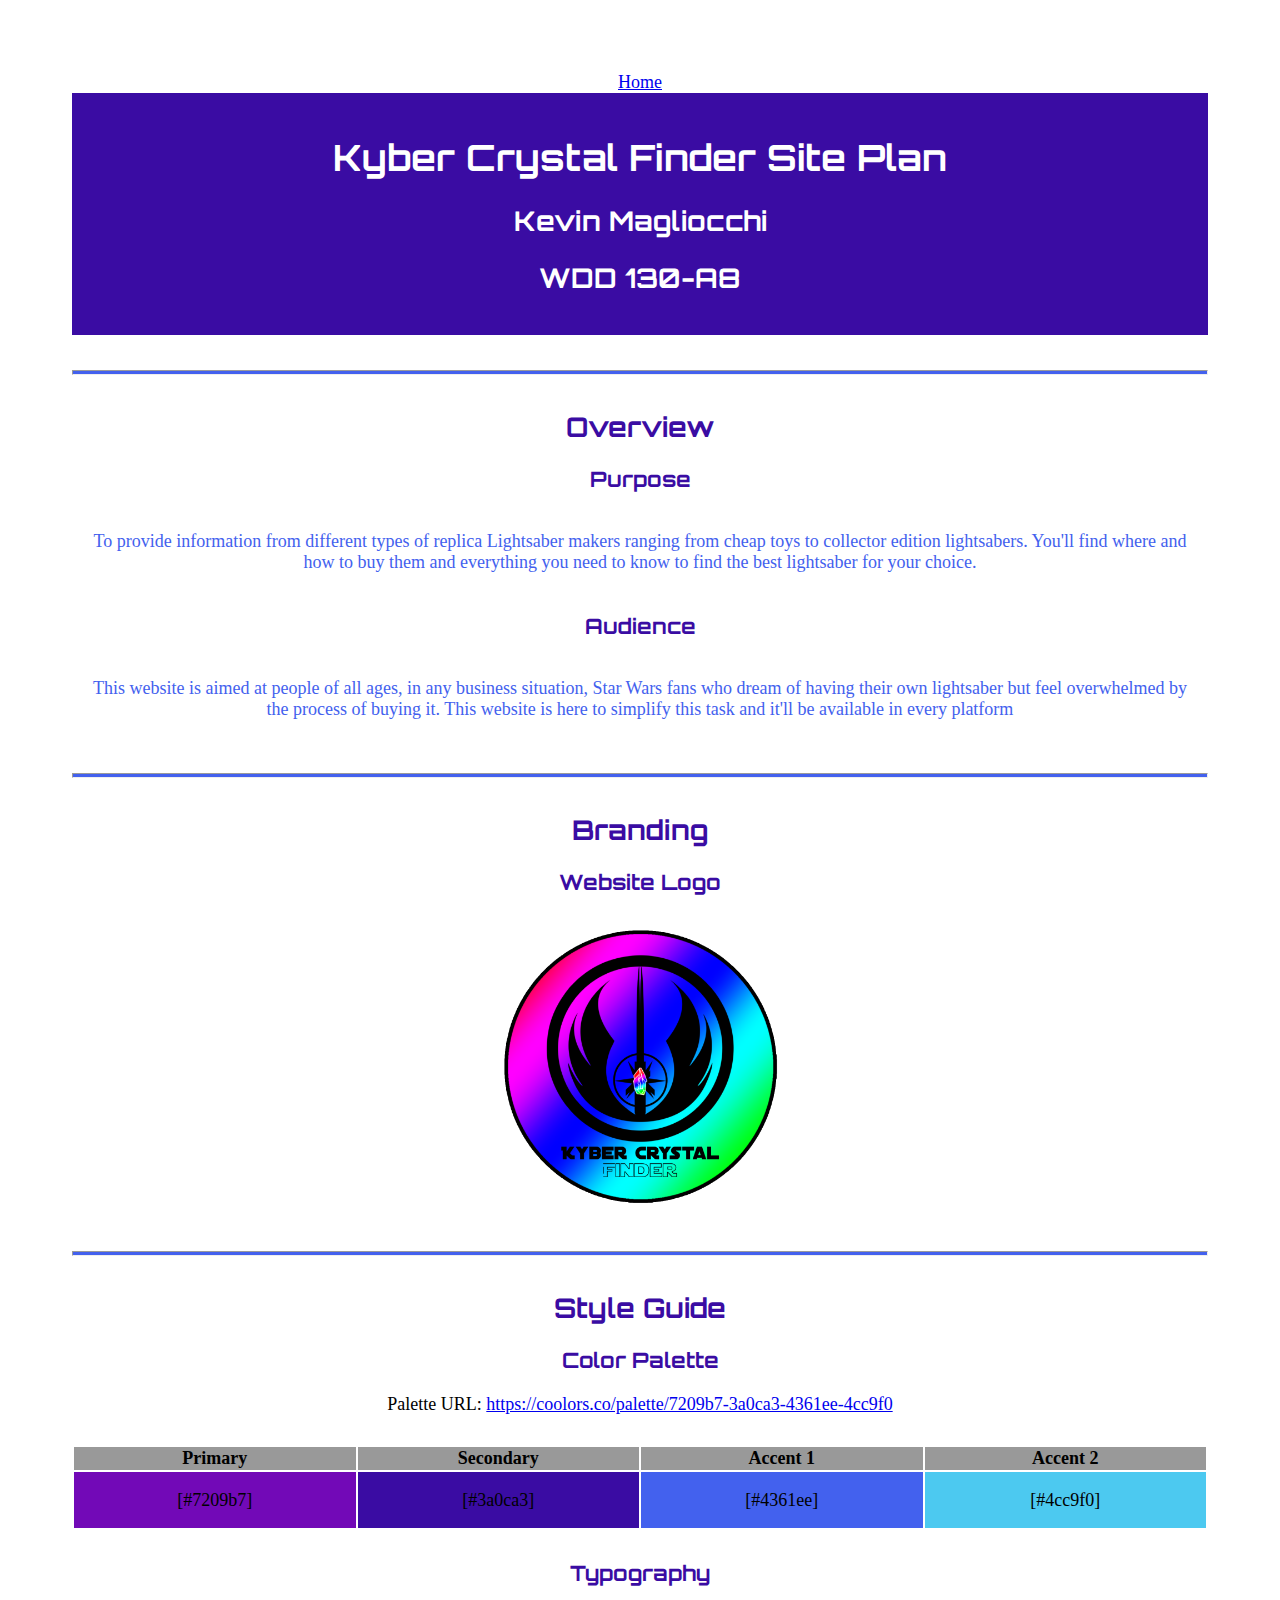
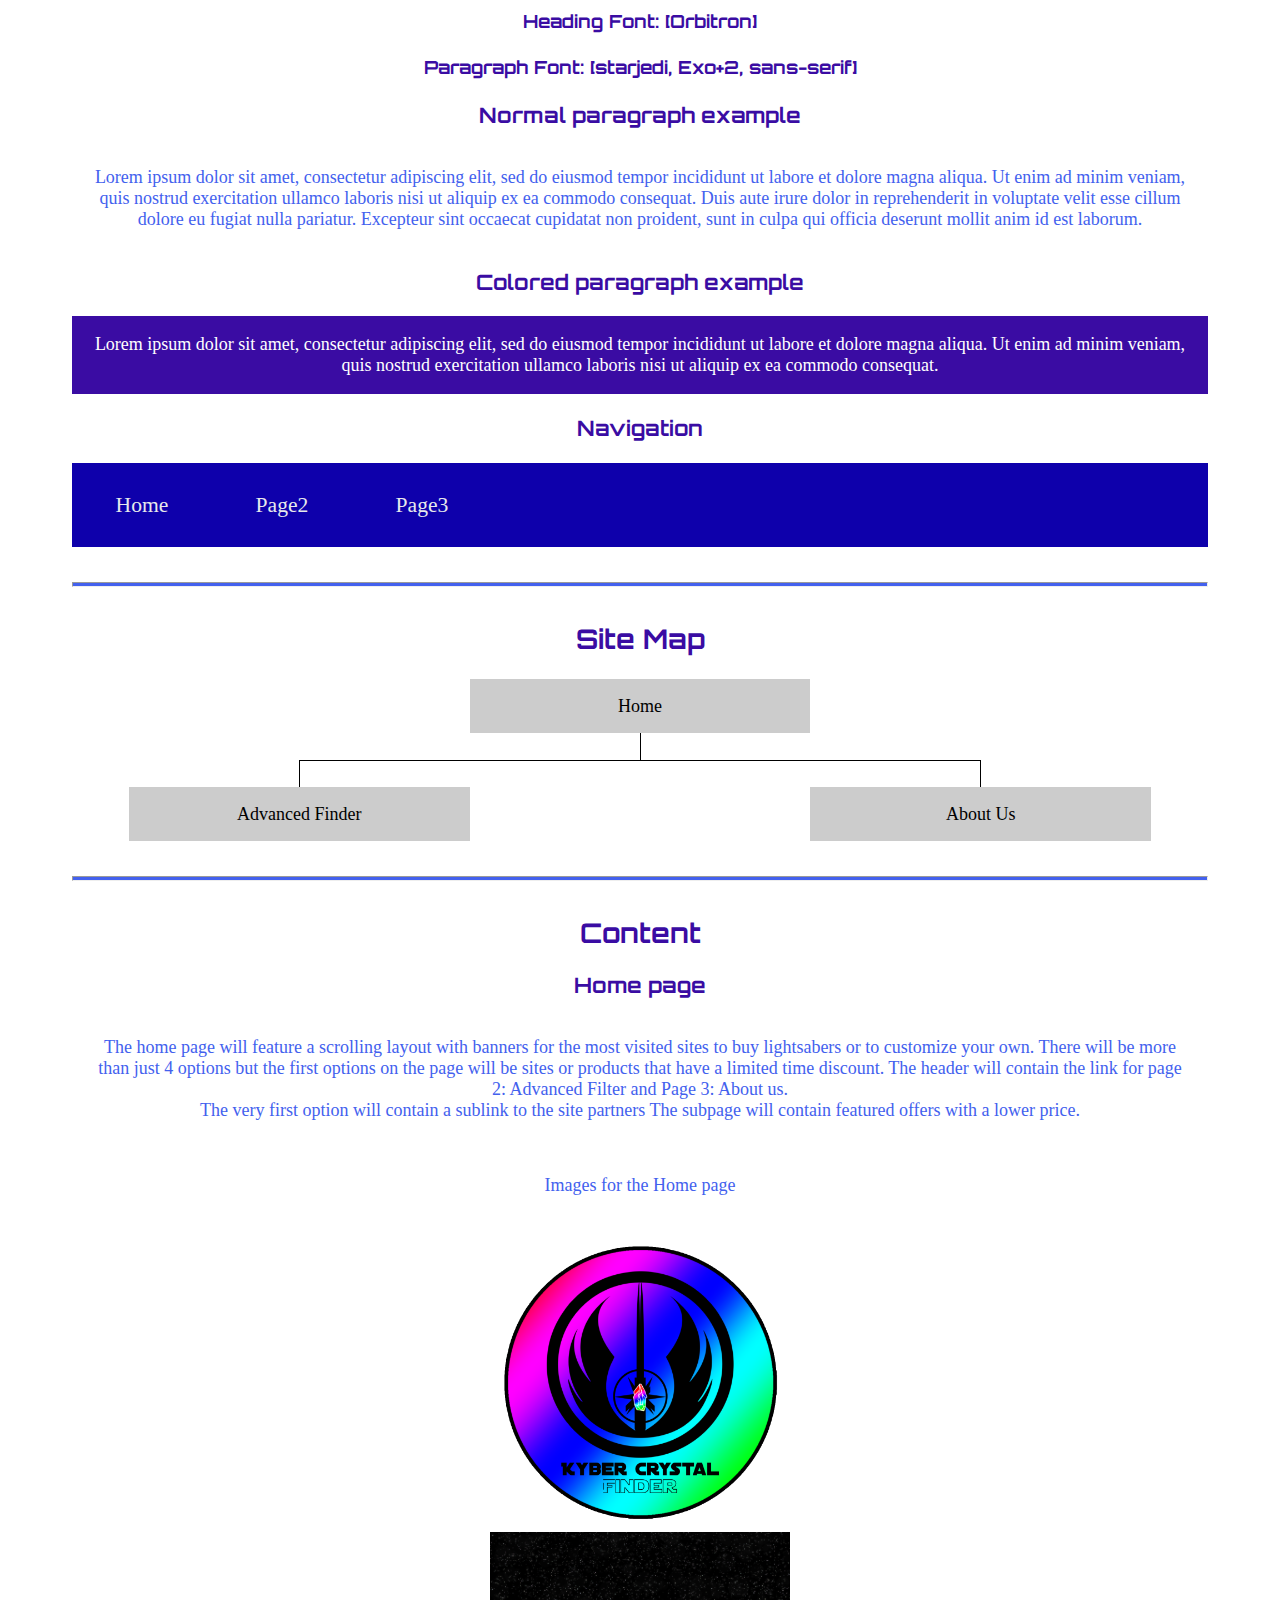
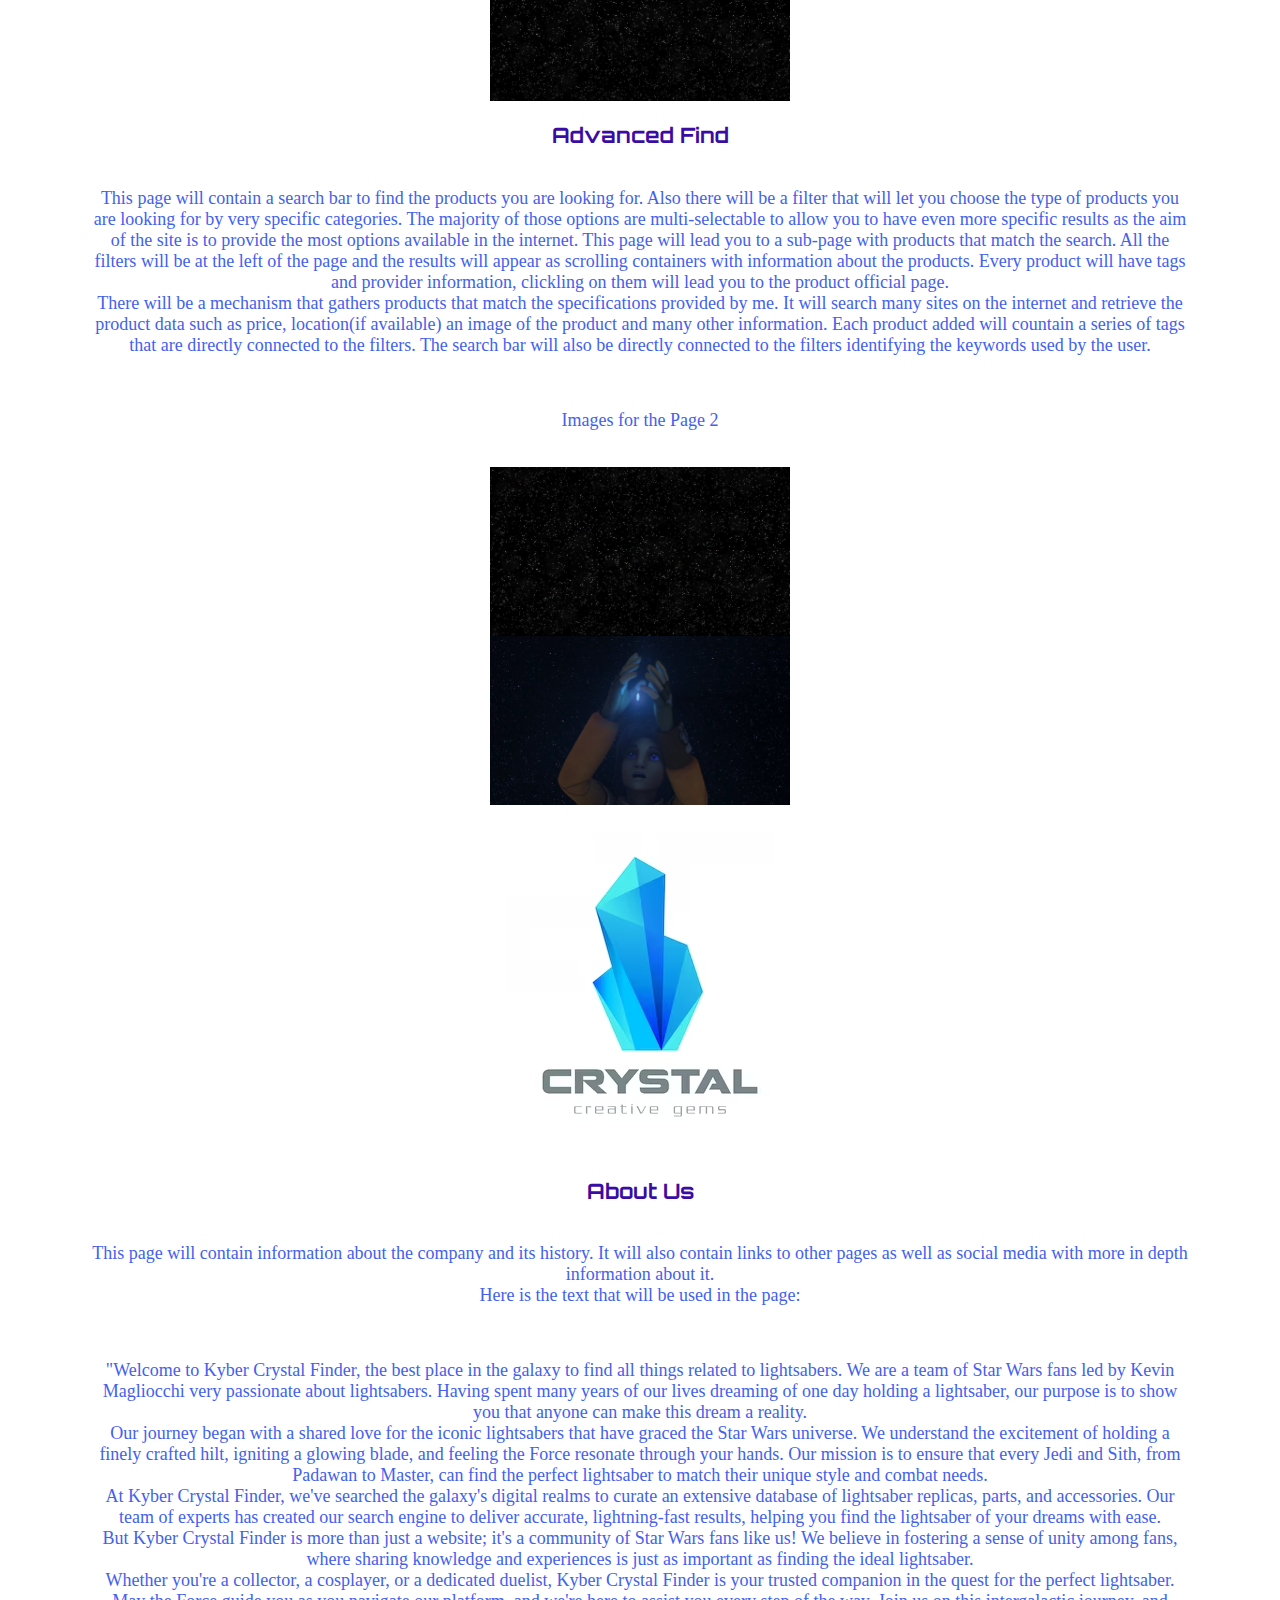
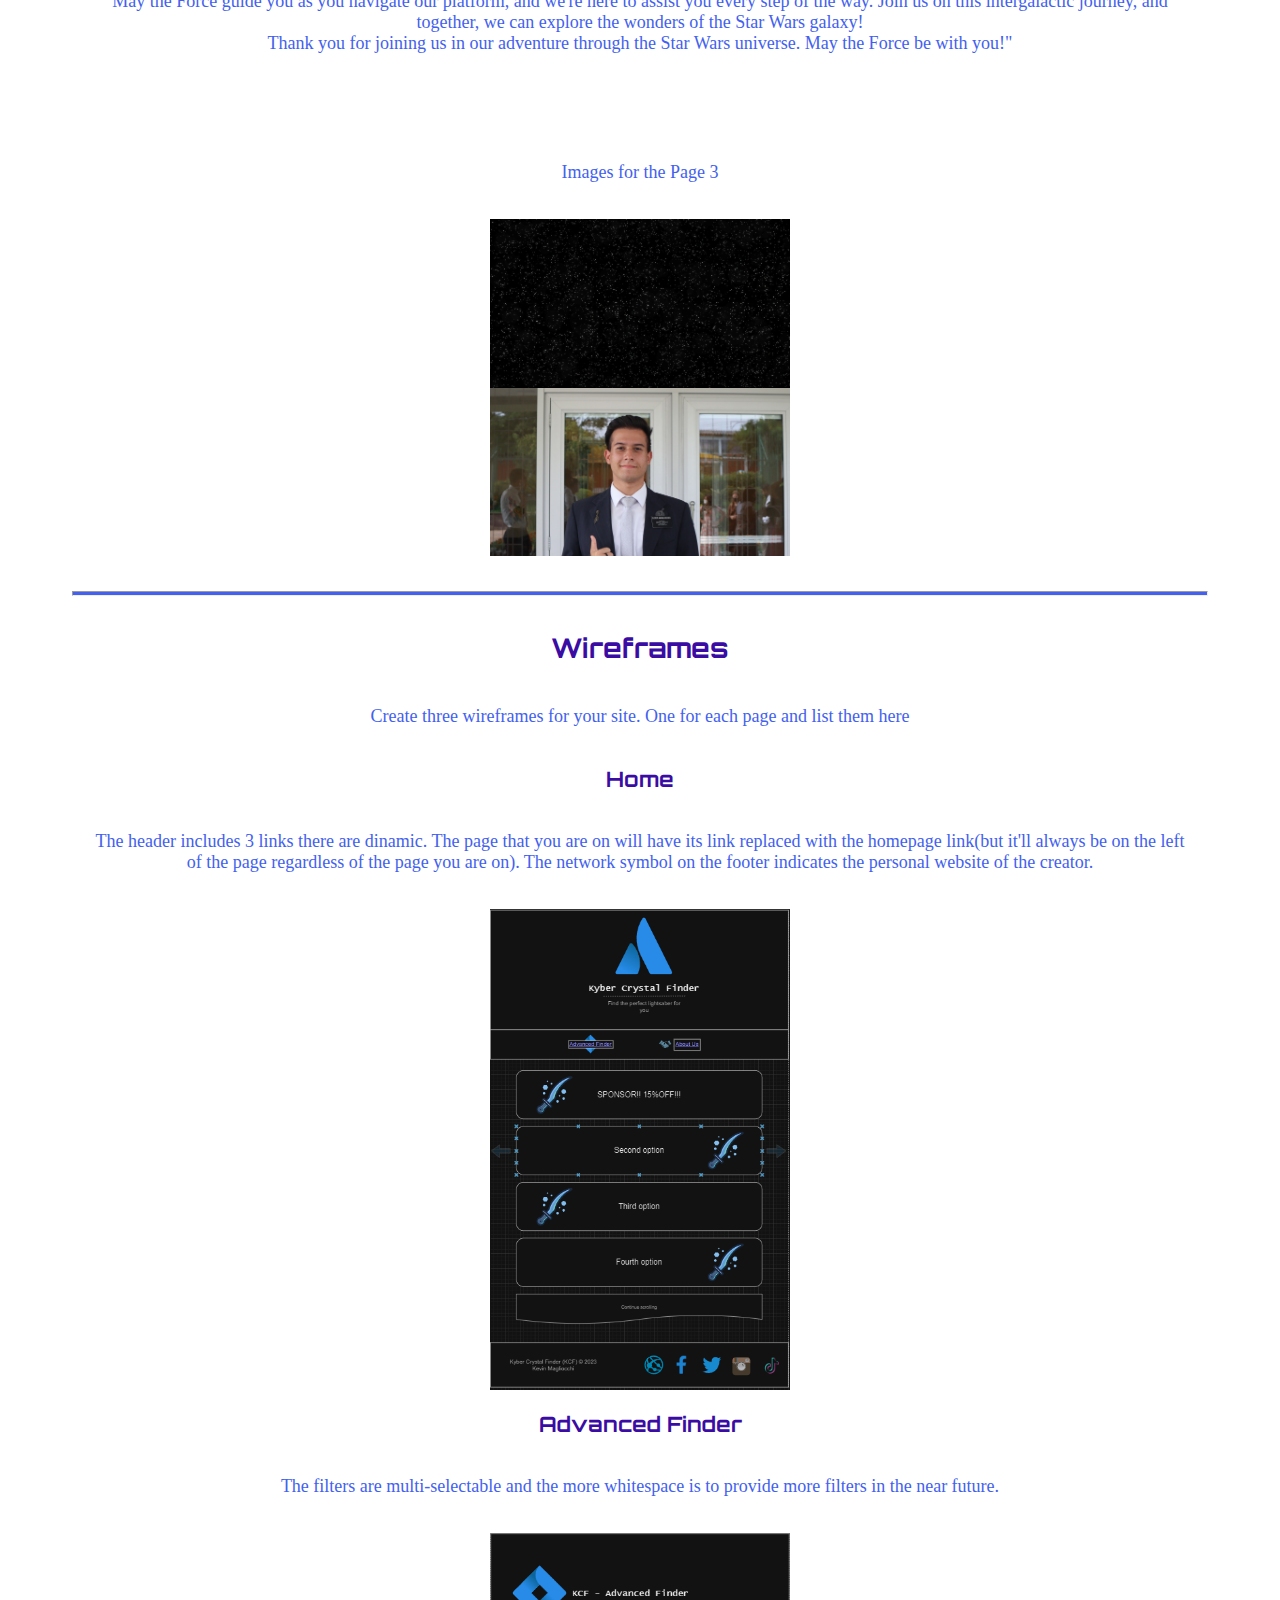
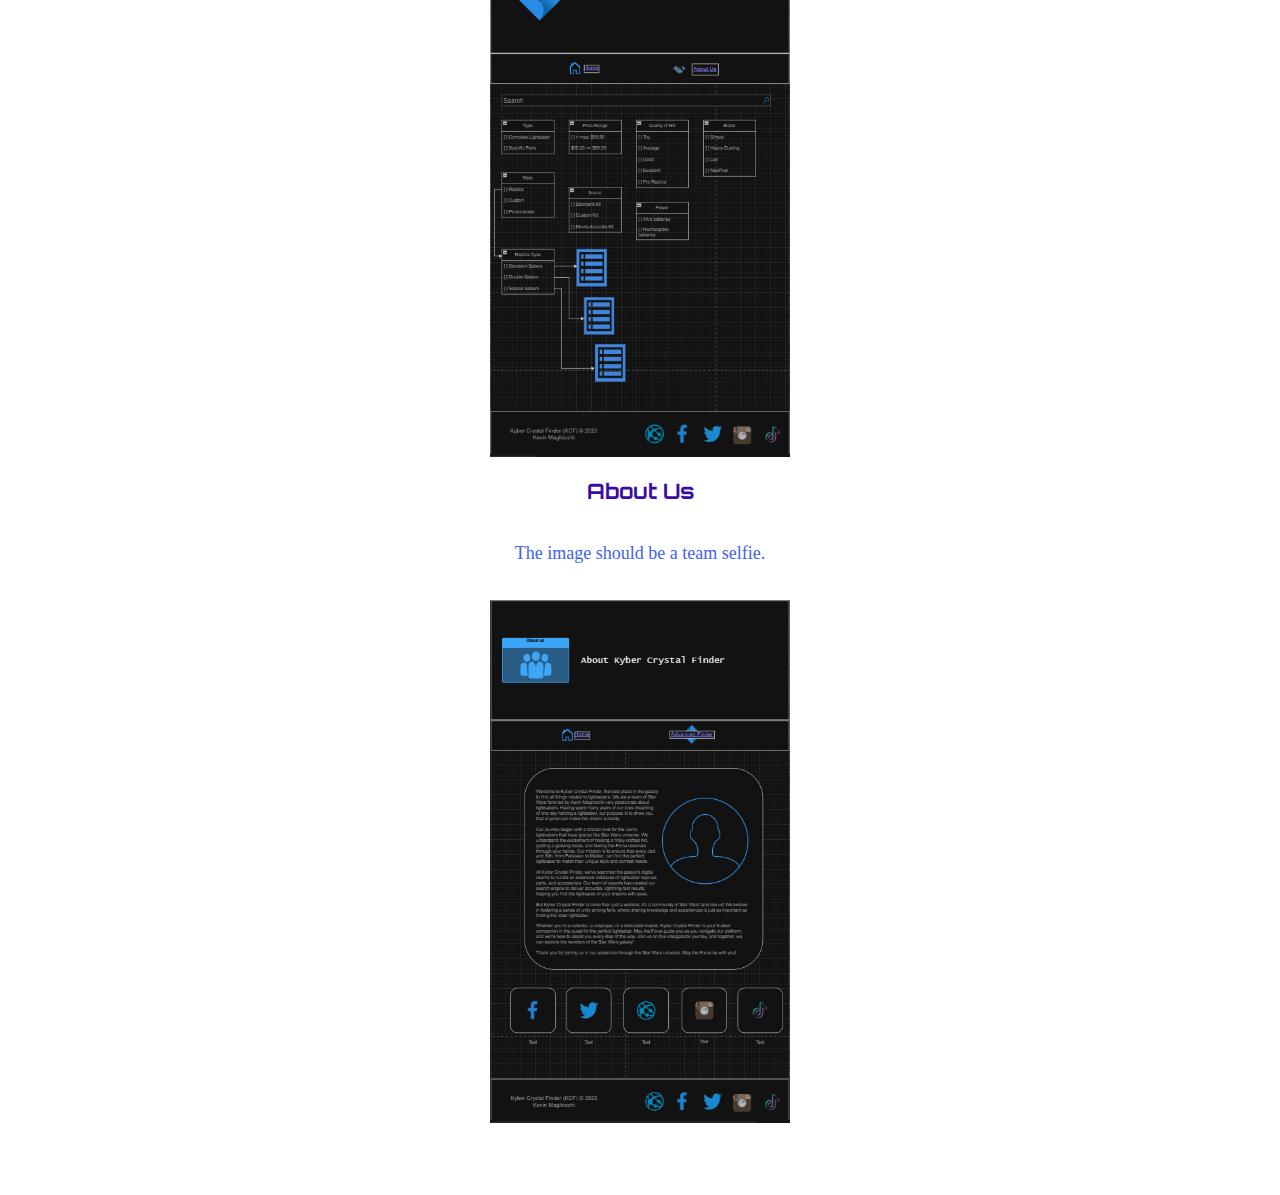
<file: kcf_site/site-plan.html>
<!DOCTYPE html>
<html lang="en-us">
    
  <head>
    <meta charset="utf-8">
    <title>Site Plan</title>
    <link type="text/css" rel="stylesheet" href="styles/site-plan.css">
  </head>
    <a href="index.html">Home</a>
  <body>
    <header>
      <h1>Kyber Crystal Finder Site Plan</h1>
      <h2>Kevin Magliocchi</h2>
      <h2>WDD 130-A8</h2>
      <!-- In the header above, add the name or your site, your name and class number. For example if you are in section 3 you would put WDD 130.03 -->
    </header>
    <main>

      <!-- ------------------------Steps 2-3------------------------------ -->
      <hr>
      <h2>Overview</h2>
      <h3>Purpose</h3>
      <p>To provide information from different types of replica Lightsaber makers ranging from cheap toys to collector edition lightsabers. You'll find where and how to buy them and everything you need to know to find the best lightsaber for your choice.</p>  <!-- change this -->


      <h3>Audience</h3>
      <p>This website is aimed at people of all ages, in any business situation, Star Wars fans who dream of having their own lightsaber but feel overwhelmed by the process of buying it. This website is here to simplify this task and it'll be available in every platform</p>  <!-- change this -->

      <hr>
      <h2>Branding</h2>
      <h3>Website Logo</h3>
      <!-- Replace this with some sort of logo for your site.  A logo can be as simple as the name of your site in a nice font :) -->
      <img id="logo" src="images/kfc_logo.png" alt="Logo image" />
      <hr>
      <h2>
        Style Guide
      </h2>

      <!-- ------------------------Steps 4-8------------------------------ -->

      <h3>
        Color Palette
      </h3>
      <!--  The colors you choose for a website are one of the most important decisions you will make. Follow the instructions on the activity in iLearn then return and replace the color codes below with the hex color codes (the 6 digit numbers that show at the bottom of each color) for the colors you have chosen below.  You should have at least 2 colors but do not have to fill in all 4 if you do not need them.  -->

      <!-- Copy and paste the URL to your finished palette below Make sure to paste it into both spots -->
      Palette URL: <a href="https://coolors.co/palette/7209b7-3a0ca3-4361ee-4cc9f0"
      target="_blank">https://coolors.co/palette/7209b7-3a0ca3-4361ee-4cc9f0</a>


      <table class="colors">
        <tr><th>Primary</th><th>Secondary</th><th>Accent 1</th><th>Accent 2</th></tr>
        <!-- Replace the numbers in the boxes below with your hex color codes. Then switch to the site-plan.css file and change your colors there as well. -->
        <tr><td class="primary">[#7209b7]</td><td class="secondary">[#3a0ca3]</td><td class="accent1">[#4361ee]</td><td class="accent2">[#4cc9f0]</td></tr>
      </table>

      <!-- ------------------------Step 9------------------------------ -->

      <h3>
        Typography
      </h3>
      <!-- Choose a font for your paragraphs (body copy) and headlines. What font(s) have you chosen? Why did you choose what you did?  Make sure to review the list of web safe fonts at W3Schools.org as a starting point.  Think also about which of your colors above you might use for background and font colors. -->

      <h4>
        Heading Font: [Orbitron]  <!-- change this -->
      </h4>
      <h4>
        Paragraph Font: [starjedi, Exo+2, sans-serif]  <!-- change this -->
      </h4>
      <h3>
        Normal paragraph example
      </h3>
      <p>
        Lorem ipsum dolor sit amet, consectetur adipiscing elit, sed do eiusmod tempor incididunt ut labore et dolore magna aliqua. Ut enim ad minim veniam, quis nostrud exercitation ullamco laboris nisi ut aliquip ex ea commodo consequat. Duis aute irure dolor in reprehenderit in voluptate velit esse cillum dolore eu fugiat nulla pariatur. Excepteur sint occaecat cupidatat non proident, sunt in culpa qui officia deserunt mollit anim id est laborum.
      </p>
      <h3>
        Colored paragraph example
      </h3>
      <p class="colored">
        Lorem ipsum dolor sit amet, consectetur adipiscing elit, sed do eiusmod tempor incididunt ut labore et dolore magna aliqua. Ut enim ad minim veniam, quis nostrud exercitation ullamco laboris nisi ut aliquip ex ea commodo consequat. 
      </p>

      <!-- ------------------------Step 10------------------------------ -->

      <h3>
        Navigation
      </h3>
      <!-- Think about how you want your navigation bar to look. In the site-plan.css file change the colors to your colors to get the look you desire. --> 
      <nav>
        <a href="#">Home</a>
        <a href="#">Page2</a>
        <a href="#">Page3</a>
      </nav>
      <hr>
      <h2>
        Site Map
      </h2>
      <div class="sitemap">
        <div class="sm-home">
          Home
        </div>
        <div class="sm-page2">
          Advanced Finder <!-- change this -->
        </div>
        <div class="sm-page3">
          About Us  <!-- change this -->
        </div>

        <div class="top">
          &nbsp;
        </div>
        <div class="left">
          &nbsp;
        </div>
        <div class="right">
          &nbsp;
        </div>

      </div>

      <!-- --------Content Section -------------- -->
      <hr>
      <h2>
        Content
      </h2>
      <h3>Home page</h3>
      <p>
        The home page will feature a scrolling layout with banners for the most visited sites to buy lightsabers or to customize your own. There will be more than just 4 options but the first options on the page will be sites or products that have a limited time discount. The header will contain the link for page 2: Advanced Filter and Page 3: About us.
        <br> The very first option will contain a sublink to the site partners The subpage will contain featured offers with a lower price.
      </p>
      <p>Images for the Home page</p>
        <img src="images/kfc_logo.png" alt="logo for homepage">
        <img src="images/background.png" alt="background for homepage">

      </ul>
      <h3>Advanced Find</h3>
      <p>
        This page will contain a search bar to find the products you are looking for. Also there will be a filter that will let you choose the type of products you are looking for by very specific categories. The majority of those options are multi-selectable to allow you to have even more specific results as the aim of the site is to provide the most options available in the internet. This page will lead you to a sub-page with products that match the search. All the filters will be at the left of the page and the results will appear as scrolling containers with information about the products. Every product will have tags and provider information, clickling on them will lead you to the product official page. <br> There will be a mechanism that gathers products that match the specifications provided by me. It will search many sites on the internet and retrieve the product data such as price, location(if available) an image of the product and many other information. Each product added will countain a series of tags that are directly connected to the filters. The search bar will also be directly connected to the filters identifying the keywords used by the user.
      </p>

      <p>Images for the Page 2</p>
        <img src="images/background.png" alt="background image for page">
        <img src="images/kyber.jpeg" alt="image for the top of the page">
        <img src="images/placeholder_3.png" alt="placeholder image for logo">

      </ul>
      <h3>About Us</h3>
      <p>
        This page will contain information about the company and its history. It will also contain links to other pages as well as social media with more in depth information about it.
        <br> Here is the text that will be used in the page:
        <p>
          "Welcome to Kyber Crystal Finder, the best place in the galaxy to find all things related to lightsabers. We are a team of Star Wars fans led by Kevin Magliocchi very passionate about lightsabers. Having spent many years of our lives dreaming of one day holding a lightsaber, our purpose is to show you that anyone can make this dream a reality.<br>

          Our journey began with a shared love for the iconic lightsabers that have graced the Star Wars universe. We understand the excitement of holding a finely crafted hilt, igniting a glowing blade, and feeling the Force resonate through your hands. Our mission is to ensure that every Jedi and Sith, from Padawan to Master, can find the perfect lightsaber to match their unique style and combat needs.<br>
          
          At Kyber Crystal Finder, we've searched the galaxy's digital realms to curate an extensive database of lightsaber replicas, parts, and accessories. Our team of experts has created our search engine to deliver accurate, lightning-fast results, helping you find the lightsaber of your dreams with ease.<br>
          
          But Kyber Crystal Finder is more than just a website; it's a community of Star Wars fans like us! We believe in fostering a sense of unity among fans, where sharing knowledge and experiences is just as important as finding the ideal lightsaber. <br>
          
          Whether you're a collector, a cosplayer, or a dedicated duelist, Kyber Crystal Finder is your trusted companion in the quest for the perfect lightsaber. May the Force guide you as you navigate our platform, and we're here to assist you every step of the way. Join us on this intergalactic journey, and together, we can explore the wonders of the Star Wars galaxy!<br>
          
          Thank you for joining us in our adventure through the Star Wars universe. May the Force be with you!"
        </p>
      </p>
      <p>Images for the Page 3</p>
        <img src="images/background.png" alt="background image for page3">
        <img src="images/me.jpg" alt="placeholder image for page3">

      </ul>
      <hr>
      <h2>
        Wireframes
      </h2>
      <p>
        Create three wireframes for your site. One for each page and list them here</p>

      <h3>Home</h3>
      <p>
        The header includes 3 links there are dinamic. The page that you are on will have its link replaced with the homepage link(but it'll always be on the left of the page regardless of the page you are on).
        The network symbol on the footer indicates the personal website of the creator.
      </p>
      <img src="images/wireframe_1.PNG" alt="home page wireframe">

      <h3>Advanced Finder</h3>
      <p>         
        The filters are multi-selectable and the more whitespace is to provide more filters in the near future.
      </p>
      <img src="images/wireframe_2.PNG" alt="page 2 wireframe">

      <h3>About Us</h3>
      <p>         
        The image should be a team selfie.
      </p>
      <img src="images/wireframe_3.png" alt="page 3 wireframe">
    </main>
  </body>

</html>
</file>
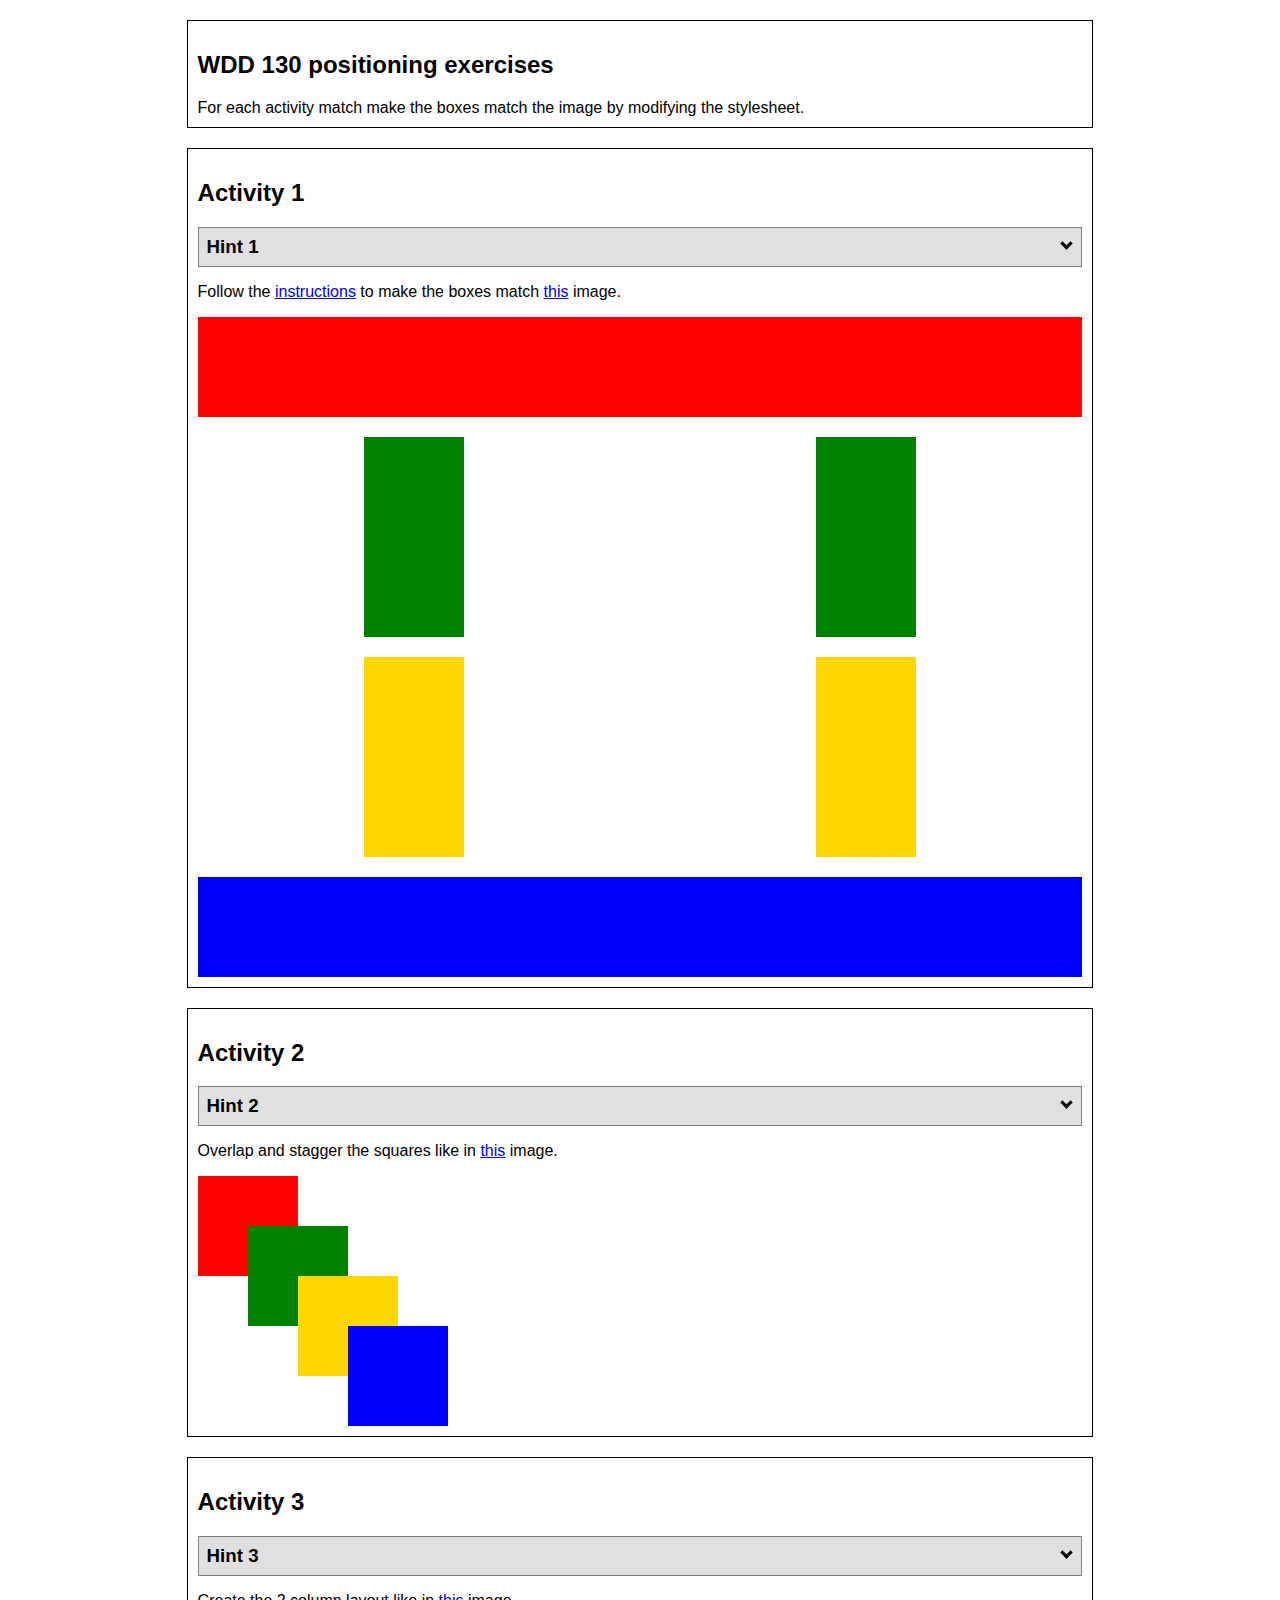
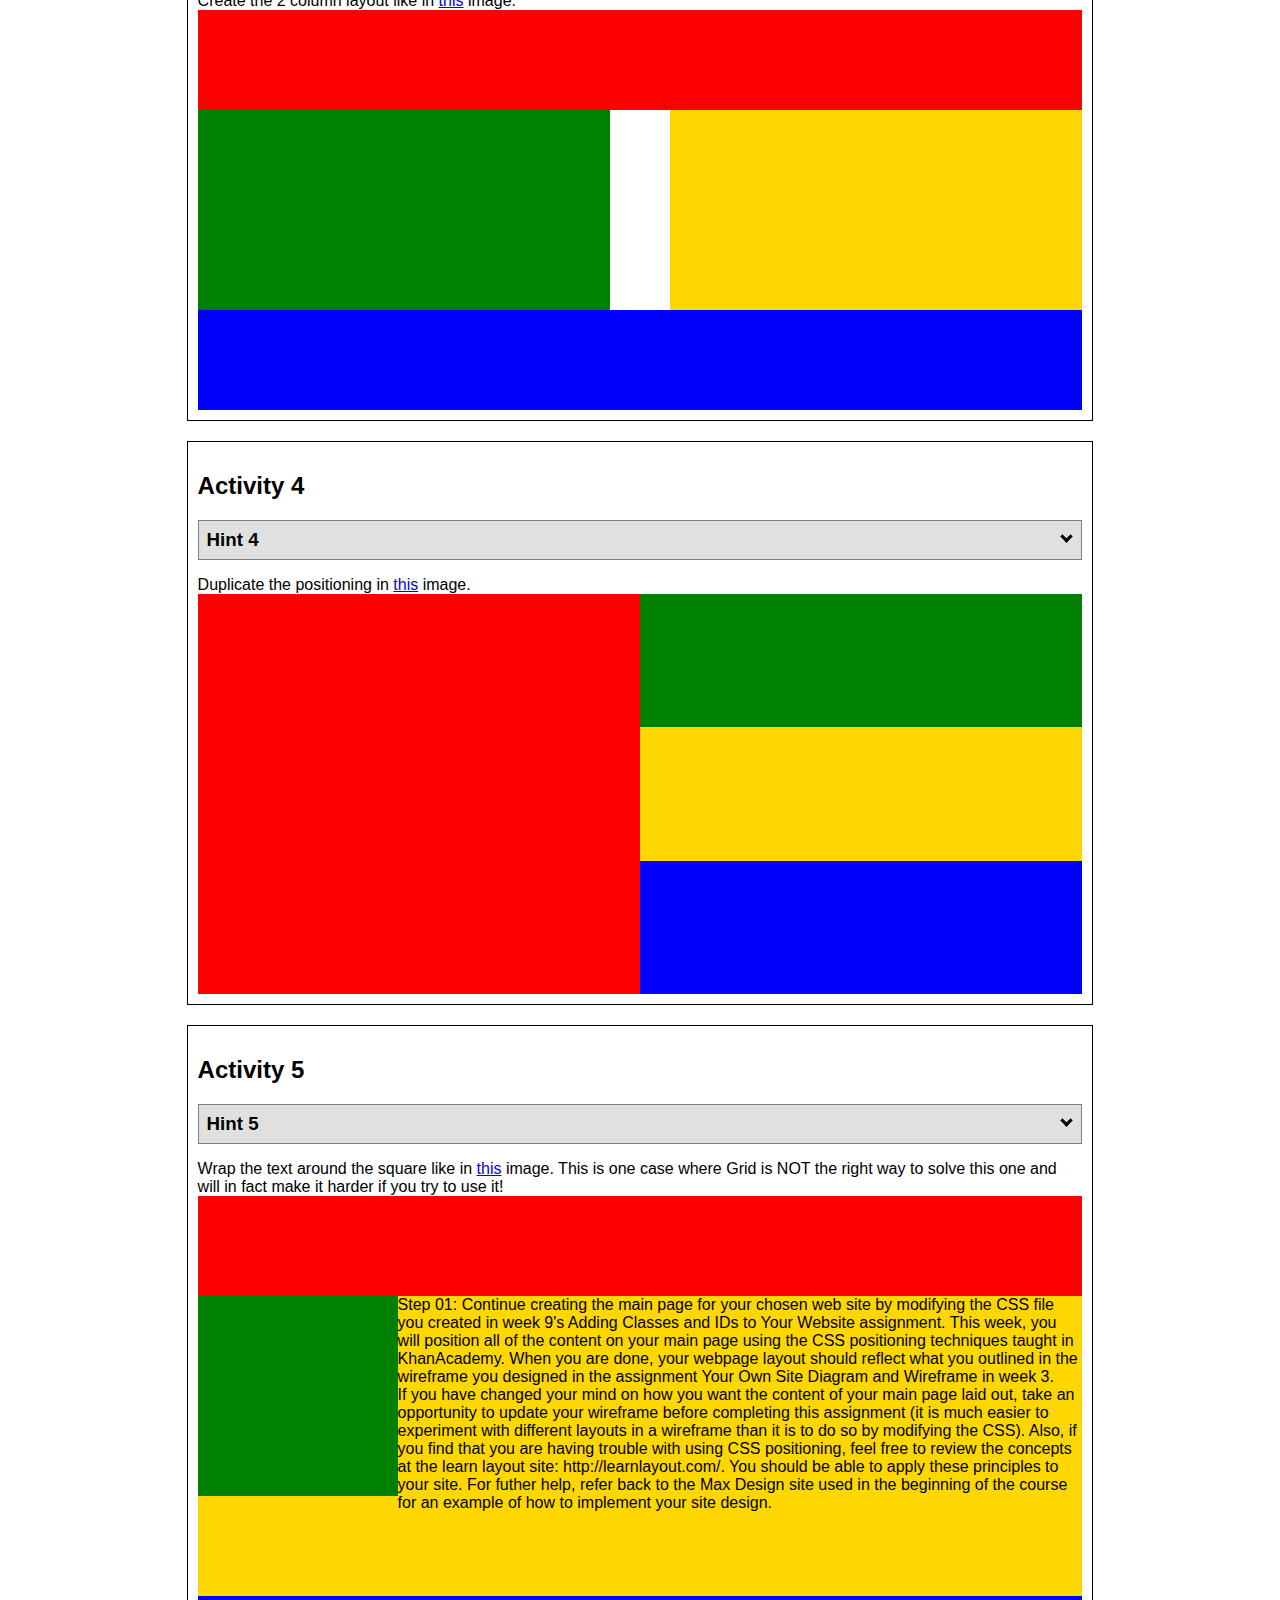
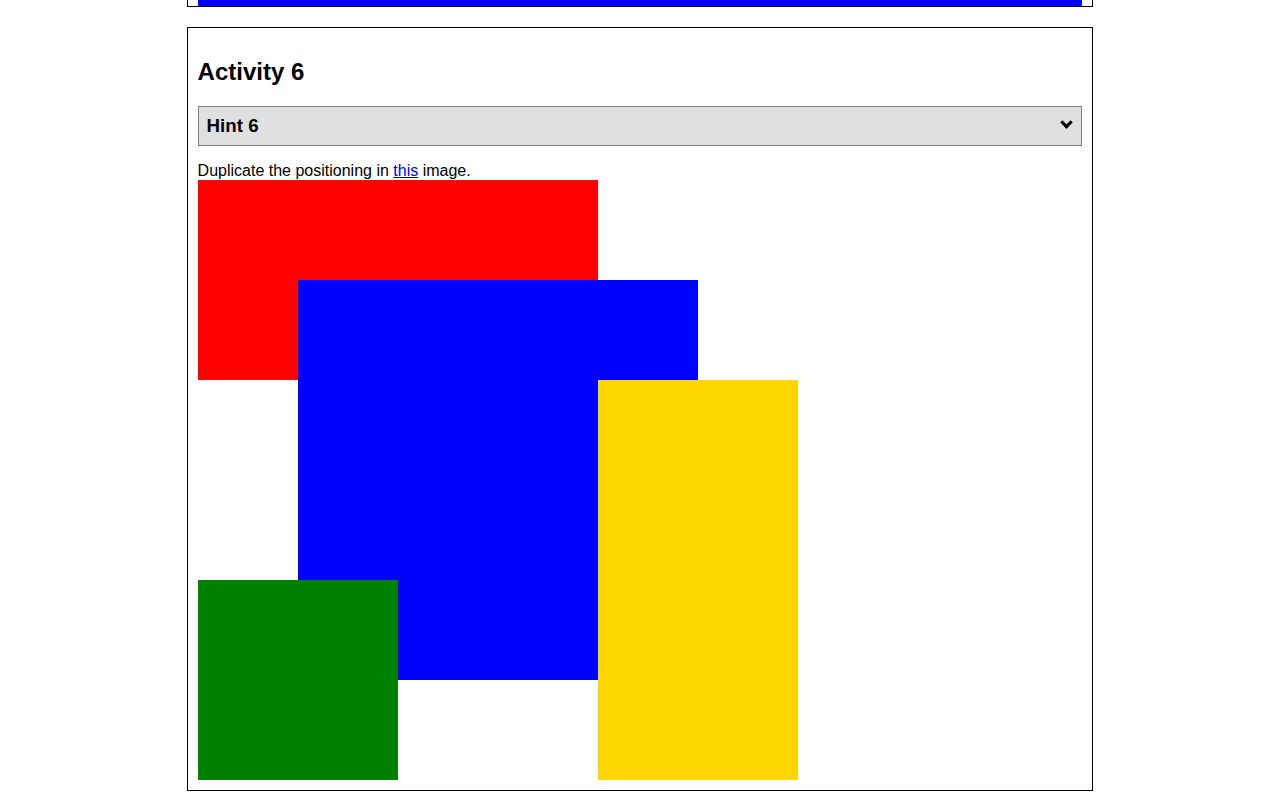
<file: positioning/positioning.html>
<!DOCTYPE html>
<html lang="en">
  <head>
    <!-- HTML - Name: positioning.html -->
    <title>Positioning Activity</title>
    <link rel="stylesheet" type="text/css" href="positionstyles.css" />
  </head>
  <body>
    <div class="activity">
      <h2>WDD 130 positioning exercises</h2>
      For each activity match make the boxes match the image by modifying the stylesheet.</div>
    <div class="activity">
      <h2>Activity 1</h2>
      <section class="hint"><input type="checkbox" ><i></i> <h3>Hint 1</h3><div><p>Check out the <a href="https://byui-wdd.github.io/wdd130/activities/w06-css-positioning.html" target="_blank">activity instructions</a> in Ilearn!</p></div></section>
      <p>Follow the <a href="https://byui-wdd.github.io/wdd130/activities/w06-css-positioning.html" target="_blank">instructions</a> to make the boxes match  <a href="https://byui-wdd.github.io/wdd130/images/example1.png" target="_blank">this</a> image.</p>
      <div class="content1" >
        <div class="red1" ></div>
        <div class="green1" ></div>
        <div class="green1" ></div>
        <div class="yellow1"></div>
        <div class="yellow1"></div>
        <div class="blue1"></div>
      </div>
    </div>
    <div class="activity">
      <h2>Activity 2</h2>
      <section class="hint"><input type="checkbox" > <h3>Hint 2</h3><i></i><div>
      <ul>
      <li>grid-template-columns: 50px 50px 50px 50px 50px </li></ul></div></section>
      <p>Overlap and stagger the squares like in <a href="https://byui-wdd.github.io/wdd130/images/example2.png" target="_blank">this</a> image.</p>
      <div class="content2" >
        <div class="red2" ></div>
        <div class="green2" ></div>
        <div class="yellow2"></div>
        <div class="blue2"></div>
      </div>
    </div>
    <div class="activity">
      <h2>Activity 3</h2>
      <section class="hint"><input type="checkbox" > <h3>Hint 3</h3><i></i><div><p>This one is going to be best solved with CSS Grid. Remember to make the boxes the right width first...then start moving them around. </p><h4>Properties used:</h4><ul><li>display:grid;</li><li>grid-template-columns:</li><li>grid-column-gap:</li>
        <li>grid-column:</li>  </ul></div></section>
      Create the 2 column layout like in <a href="https://byui-wdd.github.io/wdd130/images/example3.png" target="_blank">this</a>  image.
      <div class="content3" >
        <div class="red3" ></div>
        <div class="green3" ></div>
        <div class="yellow3"></div>
        <div class="blue3"></div>
      </div>
    </div>
    <div class="activity">
      <h2>Activity 4</h2>
      <section class="hint"><input type="checkbox" > <h3>Hint 4</h3><i></i><div><p>For the others we have been primarily concerned with width. For this one you will need to adjust height as well. </p><h4>Properties used:</h4><ul><li>display:grid;</li><li>grid-template-columns:</li><li>grid-row:</li></ul></div></section>
      Duplicate the positioning in <a href="https://byui-wdd.github.io/wdd130/images/example4.png" target="_blank">this</a> image. 
      <div class="content4" >
        <div class="red4" ></div>
        <div class="green4" ></div>
        <div class="yellow4"></div>
        <div class="blue4"></div>
      </div>
    </div>

    <div class="activity">
      <h2>Activity 5</h2>
      <section class="hint"><input type="checkbox" > <h3>Hint 5</h3><i></i><div><p>Grid is <strong>not</strong> the right way to do this.  In fact there is only one way to really do that...and that is with float. Remember that we float the thing we want the text to wrap around.  Also remember to start by making all the shapes the right size and shape.</p><h4>Properties used:</h4><ul><li>float: left;</li></ul></div></section>
      Wrap the text around the square like in <a href="https://byui-wdd.github.io/wdd130/images/example5.png" target="_blank">this</a> image. This is one case where Grid is NOT the right way to solve this one and will in fact make it harder if you try to use it!
      <div class="content5" >
        <div class="red5" ></div>
        <div class="green5" ></div>
        <div class="yellow5">Step 01: Continue creating the main page for your chosen web site by modifying the CSS file you created in week 9's Adding Classes and IDs to Your Website assignment. This week, you will position all of the content on your main page using the CSS positioning techniques taught in KhanAcademy. When you are done, your webpage layout should reflect what you outlined in the wireframe you designed in the assignment Your Own Site Diagram and Wireframe in week 3. <br />
          If you have changed your mind on how you want the content of your main page laid out, take an opportunity to update your wireframe before completing this assignment (it is much easier to experiment with different layouts in a wireframe than it is to do so by modifying the CSS). Also, if you find that you are having trouble with using CSS positioning, feel free to review the concepts at the learn layout site: http://learnlayout.com/. You should be able to apply these principles to your site. For futher help, refer back to the Max Design site used in the beginning of the course for an example of how to implement your site design.</div>
        <div class="blue5"></div>
      </div>
    </div>
    <div class="activity">
      <h2>Activity 6</h2>
      <section class="hint"><input type="checkbox" > <h3>Hint 6</h3><i></i><div><p>This one is all about visualizing the grid behind the layout. If you are having a hard time doing that first: all the sizes are even multiples of 100, and second here is another example with the lines drawn: <a href="https://byui-wdd.github.io/wdd130/images/example6-hint.png" target="_blank">example 6 with lines</a>. For this one you will find it easiest if you use px for the column width. You can also use <kbd>z-index</kbd> to control the element layering.    </p><h4>Properties used:</h4><ul><li>display:grid;</li><li>grid-template-columns:</li><li>grid-column:</li><li>grid-row:</li><li><a href="https://www.w3schools.com/cssref/pr_pos_z-index.asp" target="_blank">z-index:</a></li></ul></div></section>
      Duplicate the positioning in <a href="https://byui-wdd.github.io/wdd130/images/example6.png" target="_blank">this</a> image.
      <div class="content6" >
        <div class="red6" ></div>
        <div class="green6" ></div>
        <div class="yellow6"></div>
        <div class="blue6"></div>
      </div>
    </div>
  </body>
</html>
</file>
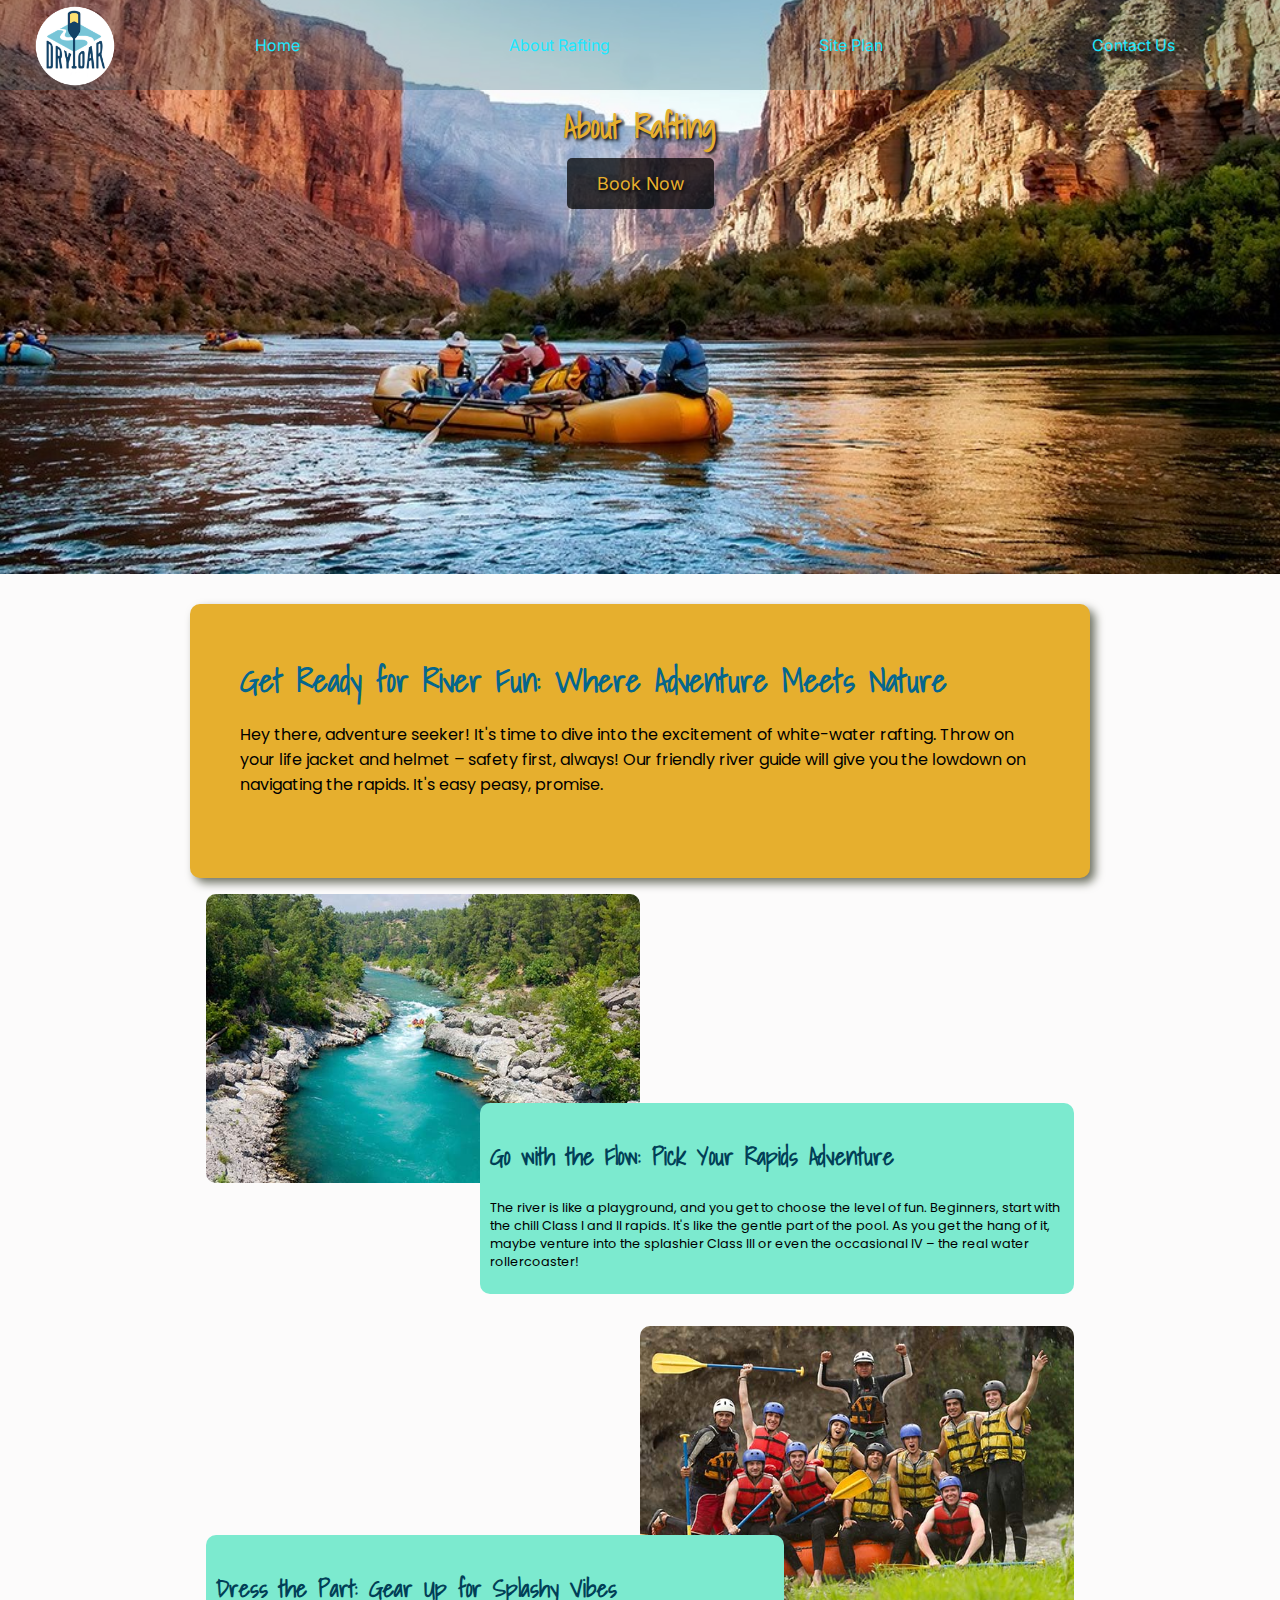
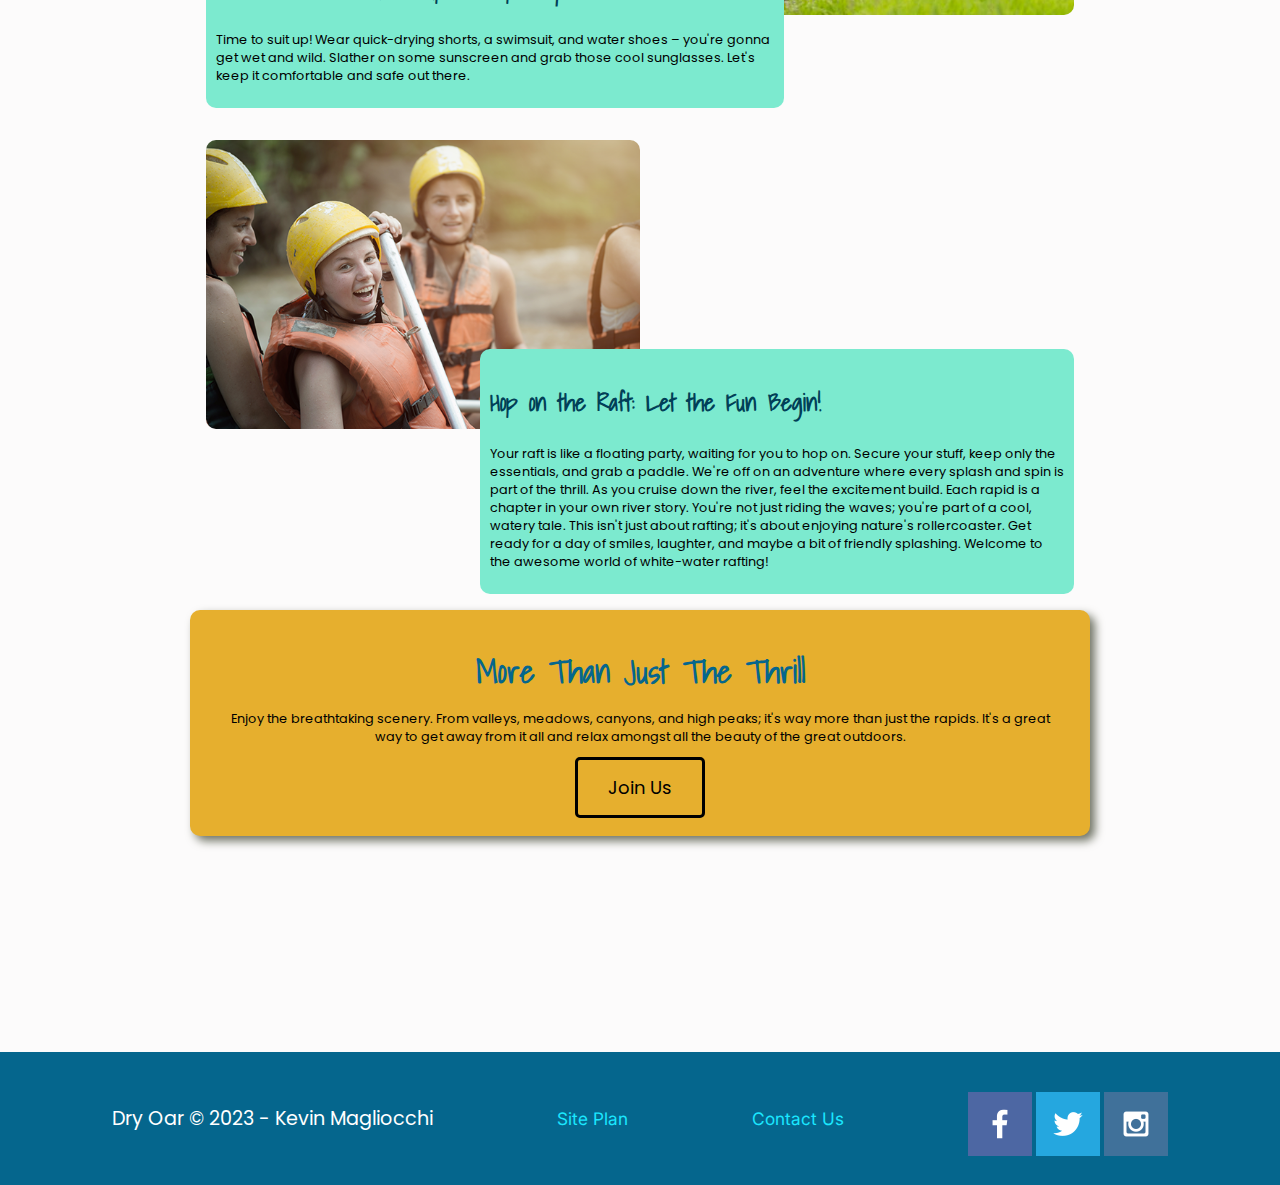
<file: wwr/about-rafting.html>
<!DOCTYPE html>
<html lang="en">
  <head>
    <meta charset="UTF-8" />
    <meta name="viewport" content="width=device-width, initial-scale=1.0" />
    <link rel="stylesheet" href="styles/styles.css" />
    <title>About Rafting</title>
  </head>
  <body>
    <div id="content">
      <header>
        <div class="title">
          <a id="logo_link" href="index.html">
            <img class="logo" src="images/logo.png" alt="Dry Oar Logo" />
          </a>
          <nav>
            <a href="index.html">Home</a>
            <a href="about-rafting.html">About Rafting</a>
            <a href="site-plan-rafting.html">Site Plan</a>
            <a href="contactus.html">Contact Us</a>
          </nav>
        </div>
      </header>
      <div id="hero">
        <div id="hero-box">
          <img
            id="hero-img-2"
            src="images/rafting2.jpg"
            alt="People enjoying rafting"
          />
        </div>
        <section id="hero-msg">
          <h1 class="home-title">About Rafting</h1>
          <!-- <h4>Make Memories with Dry Oar</h4> -->
          <div class="button-box">
            <a class="book" href="contactus.hmtl">Book Now</a>
          </div>
        </section>
    </div>
    <main>
      <div class="msg-2">
        <h2>Get Ready for River Fun: Where Adventure Meets Nature</h2>
        <p>
          Hey there, adventure seeker! It's time to dive into the excitement
          of white-water rafting. Throw on your life jacket and helmet –
          safety first, always! Our friendly river guide will give you the
          lowdown on navigating the rapids. It's easy peasy, promise.
        </p>
      </div>
      <div class="panel-left">
        <img src="images/block1img.jpg" alt="rafting landscape" />
        <div class="text-box-l">
          <h3>Go with the Flow: Pick Your Rapids Adventure</h3>
          <p>
            The river is like a playground, and you get to choose the level of
            fun. Beginners, start with the chill Class I and II rapids. It's
            like the gentle part of the pool. As you get the hang of it, maybe
            venture into the splashier Class III or even the occasional IV –
            the real water rollercoaster!
          </p>
        </div>
      </div>
      <div class="panel-right">
        <img src="images/block2img.jpg" alt="people geared up" />
        <div class="text-box-r">
          <h3>Dress the Part: Gear Up for Splashy Vibes</h3>
          <p>
            Time to suit up! Wear quick-drying shorts, a swimsuit, and water
            shoes – you're gonna get wet and wild. Slather on some sunscreen
            and grab those cool sunglasses. Let's keep it comfortable and safe
            out there.
          </p>
        </div>
      </div>
      <div class="panel-left">
        <img src="images/block3img.png" alt="people rafting happily" />
        <div class="text-box-l">
          <h3>Hop on the Raft: Let the Fun Begin!</h3>
          <p>
            Your raft is like a floating party, waiting for you to hop on.
            Secure your stuff, keep only the essentials, and grab a paddle.
            We're off on an adventure where every splash and spin is part of
            the thrill. As you cruise down the river, feel the excitement
            build. Each rapid is a chapter in your own river story. You're not
            just riding the waves; you're part of a cool, watery tale. This
            isn't just about rafting; it's about enjoying nature's
            rollercoaster. Get ready for a day of smiles, laughter, and maybe
            a bit of friendly splashing. Welcome to the awesome world of
            white-water rafting!
          </p>
        </div>
      </div>
      <section class="msg">
        <h2>More Than Just The Thrill</h2>
        <p>
          Enjoy the breathtaking scenery. From valleys, meadows, canyons, and
          high peaks; it's way more than just the rapids. It's a great way to
          get away from it all and relax amongst all the beauty of the great
          outdoors.
        </p>
        <a class="join" href="rivers.html">Join Us</a>
      </section>
    </main>
    <footer>
      <p>Dry Oar &copy; 2023 - Kevin Magliocchi</p>
      <p><a href="site-plan-rafting.html">Site Plan</a></p>
      <p><a href="contactus.html">Contact Us</a></p>
      <div class="social">
        <a href="https://facebook.com" target="_blank">
          <img src="images/facebook.png" alt="fb icon" />
        </a>
        <a href="https://twitter.com" target="_blank">
          <img src="images/twitter.png" alt="twitter icon" />
        </a>
        <a href="https://instagram.com" target="_blank">
          <img src="images/instagram.png" alt="instagram icon" />
        </a>
      </div>
    </footer>
  </body>
</html>
</file>
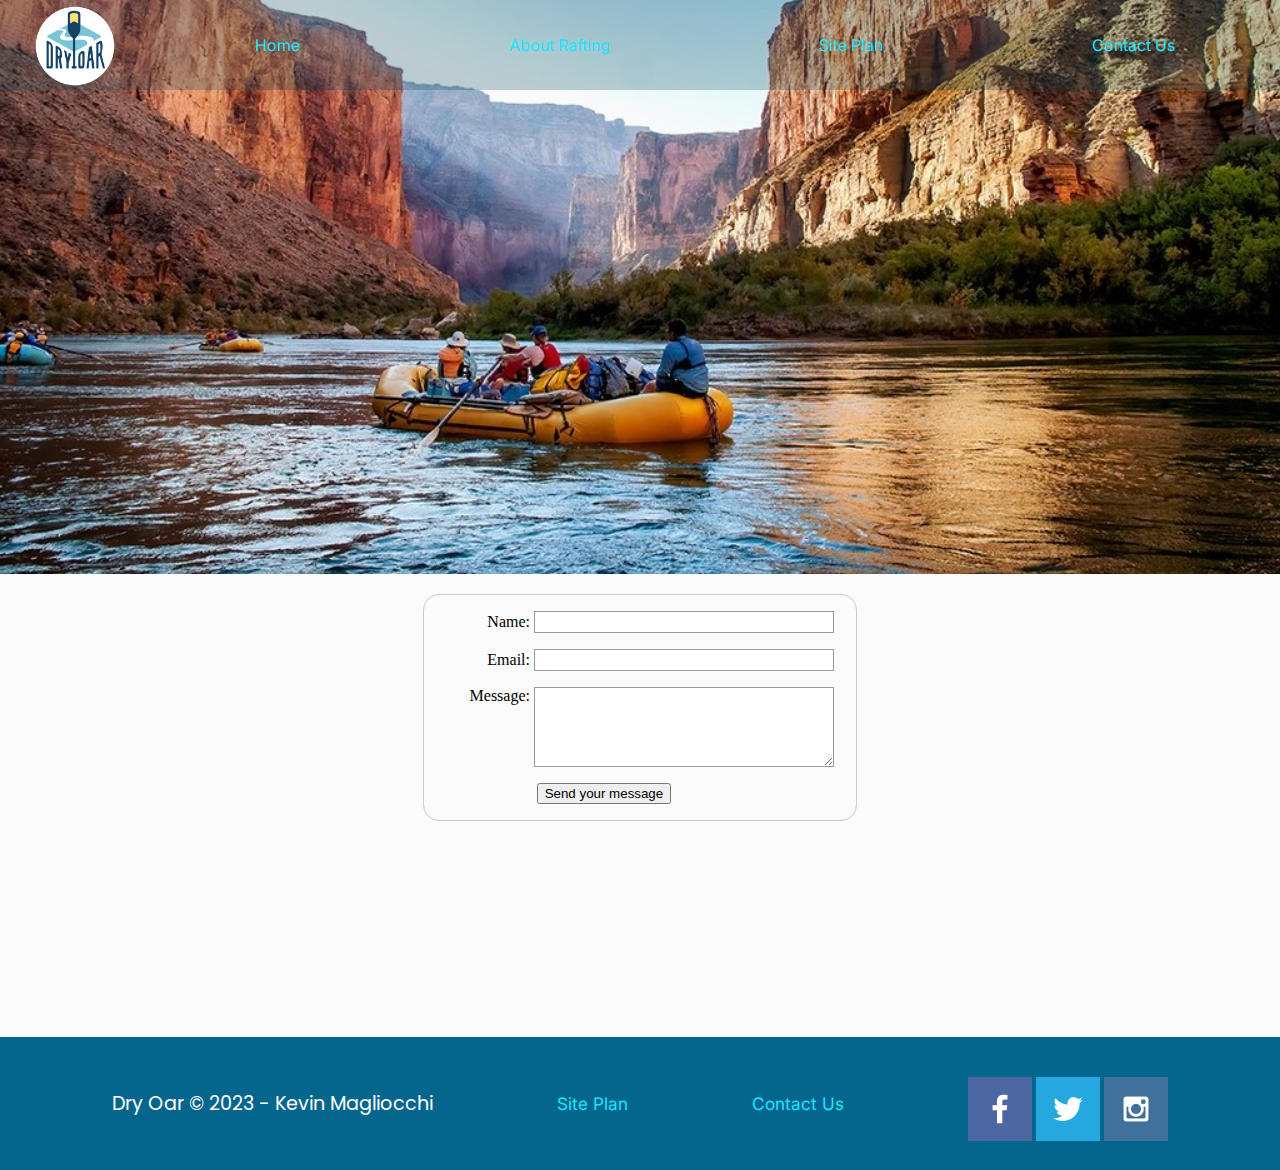
<file: wwr/contactus.html>
<!DOCTYPE html>
<html lang="en">
  <head>
    <meta charset="UTF-8" />
    <meta name="viewport" content="width=device-width, initial-scale=1.0" />
    <link rel="stylesheet" href="styles/styles.css" />
    <title>Contact Us</title>
  </head>
  <body>
    <div id="content">
      <header>
        <div class="title">
          <a id="logo_link" href="index.html">
            <img class="logo" src="images/logo.png" alt="Dry Oar Logo" />
          </a>
          <nav>
            <a href="index.html">Home</a>
            <a href="about-rafting.html">About Rafting</a>
            <a href="site-plan-rafting.html">Site Plan</a>
            <a href="contactus.html">Contact Us</a>
          </nav>
        </div>
      </header>
      <div id="hero">
        <div id="hero-box">
          <img
            id="hero-img-2"
            src="images/rafting2.jpg"
            alt="People enjoying rafting"
          />
        </div>
        </section>
    </div>
    <main>
      <form action="/my-handling-form-page" method="post">
        <ul>
            <li>
                <label for="name">Name:</label>
                <input type="text" id="name" name="user_name" />
            </li>
            <li>
                <label for="mail">Email:</label>
                <input type="email" id="mail" name="user_email" />
            </li>
            <li>
                <label for="msg">Message:</label>
                <textarea id="msg" name="user_message"></textarea>
            </li>
            <li class="button">
                <button type="submit">Send your message</button>
            </li>
        </ul>
      </form>
      <div id="feedback">
        <script>
            // get the feedback div element so we can do something with it.
            const feedbackElement = document.getElementById('feedback');
            // get the form so we can read what was entered in it.
            const formElement = document.forms[0];
            // add a 'listener' to wait for a submission of our form. When that happens run the code below.
            formElement.addEventListener('submit', function(e) {
                // stop the form from doing the default action.
                e.preventDefault();
                // set the contents of our feedback element to a message letting the user know the form was submitted successfully. Notice that we pull the name that was entered in the form to personalize the message!
                feedbackElement.innerHTML = 'Hello '+ formElement.user_name.value +'! Thank you for your message. We will get back with you as soon as possible!';
                // make the feedback element visible.
                feedbackElement.style.display = "block";
                // add a class to move everything down so our message doesn't cover it.
                document.body.classList.toggle('moveDown');
            });
        </script> 
      </div>
      <style>
        form {
            /* center the form on the page */
            margin: 0 auto;
            width: 400px;
            /* form outline */
            padding: 1em;
            border: 1px solid #ccc;
            border-radius: 1em;
        }

        ul {
            list-style: none;
            padding: 0;
            margin: 0;
        }

        form li + li {
            margin-top: 1em;
        }

        label {
            /* Uniform size & alignment */
            display: inline-block;
            width: 90px;
            text-align: right;
        }

        input, textarea {
            /* To make sure that all text fields have the same font settings */
            font: 1em sans-serif;
            /* uniform text field size */
            width: 300px;
            box-sizing: border-box;
            /* match form field borders */
            border: 1px solid #999;
        }

        input:focus, textarea:focus {
            /* additional highlight for focused elements */
            border-color: #000;
        }

        textarea {
            /* Align multiline text fields with their labels */
            vertical-align: top;
            /* Provide space to type some text */
            height: 5em;
        }

        .button {
            /* Align buttons with the text fields */
            padding-left: 90px;
            /* same size as the label elements */
        }

        button {
            /* This extra margin represent roughly the same space as the space */
            /* between the labels and their text fields */
            margin-left: .5em;
        }

        #feedback {
            background-color: antiquewhite;
            position: absolute;
            top: 0;
            left: 0;
            right: 0;
            padding: .5em 1em;
            /* make this element invisible until we are ready for it */
            display: none;
        }

        #moveDown {
            margin-top: 3em;
        }

      </style>
    </main>   
    <footer>
      <p>Dry Oar &copy; 2023 - Kevin Magliocchi</p>
      <p><a href="site-plan-rafting.html">Site Plan</a></p>
      <p><a href="contactus.html">Contact Us</a></p>
      <div class="social">
        <a href="https://facebook.com" target="_blank">
          <img src="images/facebook.png" alt="fb icon" />
        </a>
        <a href="https://twitter.com" target="_blank">
          <img src="images/twitter.png" alt="twitter icon" />
        </a>
        <a href="https://instagram.com" target="_blank">
          <img src="images/instagram.png" alt="instagram icon" />
        </a>
      </div>
    </footer>
  </body>
</html>
</file>
<file: kcf_site/styles/styles.css>
body {
    margin: 0;
    padding: 0;
}

#main-header {
    display: flexbox;
    justify-content: center;
    align-items: center;
    text-align: center;
    padding-top: 70px;
}

#background {
    position: fixed;
    top: 0;
    left: 0;
    right: 0;
    bottom: 0;
    margin: auto;
    width: 100;
    height: auto;
    z-index: -1;

}

nav {
    /* display: flex; */
    /* justify-content: center;
    align-items: center;
    text-align: center; */
    background-color: black;
    padding: 20px;
    width: 100%;
    position: fixed;
    top: 0;
    z-index: 1000;
}

nav a{
    padding: 50px;
    text-decoration: none;
}

#content {
    display: flexbox;
    justify-content: center;
    align-items: center;
    text-align: center;
    z-index: 1;
}

#content a {
    color: rgb(214, 214, 214);
    text-shadow: -1px 0 black, 0 1px black, 1px 0 black, 0 -1px black;
}

#index {
    display: flex;
    text-align: center;
    justify-content: center;
}

.container {
    position: relative;
    flex: 1;
    /* border: 1px solid black; */
    padding: 10px;
}

.container h3 {
    position: absolute;
    top: 50%;
    left: 50%;
    transform: translate(-50%, -50%);
}

.container img {
    width: 100%;
}

.content {
    width: 50%;
    margin: 0 auto;
}

footer {
    text-align: left;
    display: grid;
    grid-template-columns: repeat(3, 1fr);
    margin-top: 20px;
    margin-bottom: 20px;
    margin-left: 50px;
    margin-right: 50px;
}

#social-media {
    display: flex;
    justify-content: right; 
    align-items: right;
    text-align: right;
    margin-left: 10px;
}

/* Advanced filter */

#search-div {
    position: relative;
    text-align: center; 
    padding: 10px;
}

/* #search-div input {
    width: 50%;
    margin: 0 auto;
} */

#advanced-filter {
    display: grid;
    grid-template-columns: repeat(4, 1fr);
    justify-content: left;
    text-align: left;
    margin-left: 10px; 
} */

.filter {
    margin-left: 10px;
}

#search-button {
    text-align: center;
    padding: 20px;
}

/* about us */

#about-pic {
    width: 70%;
    display: block;
    margin: 0 auto;
    border-radius: 30px;
    grid-area: 2;
}

#about-card p {
    /* display: block; */
    margin: 0 auto;
    text-align: center;
    padding-left: 100px;
    padding-right: 100px;
    padding-top: 30px;
    padding-bottom: 30px;
    font-size: large;

    background-color: rgba(0, 0, 0, 0.753);
    margin-bottom: 20px;
    margin-left: 40px;
    margin-right: 40px;
}

#personal-media {
    display: flex;
    justify-content: center;
    padding-bottom: 100px;
    margin-bottom: 0px;
}

#descriptions {
    text-align: center;
}

#container {
    background-color: rgb(0, 0, 17);
    padding: 35px;
    box-shadow: 5px 5px 10px #6f7364;
    border-radius: 10px;
    /* make it be a square in the middle of the screen */
    display: block;
    margin: 0 auto;
    width: 35%;
    height: 200px;

}
#middle-section {
    display: flex;
    flex-direction: row;
    justify-content: center;
}


/* Custom Cool Stuff!! */

/* Cool Select replica button */
/* The container must be positioned relative: */
.custom-select {
  position: relative;
  font-family: Arial;
}

.custom-select select {
    display: none;
}

.select-selected {
    background-color: DodgerBlue;
}

.select-selected:after {
    position: absolute;
    content: '';
    top: 14px;
    right: 10px;
    width: 0;
    height: 0;
    border: 6px solid transparent;
    border-color: #fff transparent transparent transparent;
}

.select-selected.select-arrow-active:after {
    border-color: transparent transparent #fff transparent;
    top: 7px;
}

.select-items div,.select-selected {
    color: #ffffff;
    padding: 8px 16px;
    border: 1px solid transparent;
    border-color: transparent transparent rgba(0, 0, 0, 0.1) transparent;
    cursor: pointer;
}

.select-items {
    position: absolute;
    background-color: DodgerBlue;
    top: 100%;
    left: 0;
    right: 0;
    z-index: 99;
}

.select-hide {
    display: none;
}

.select-items div:hover, .same-as-selected {
    background-color: rgba(0, 0, 0, 0.1);
}

/* Cool Checkbox! */
/* Customize the label (the container) */
.filter {
    display: block;
    position: relative;
    padding-left: 35px;
    margin-bottom: 1px;
    cursor: pointer;
    font-size: 18px;
    -webkit-user-select: none;
    -moz-user-select: none;
    -ms-user-select: none;
    user-select: none;
}

/* Hide the browser's default radio button */
.filter input {
    position: absolute;
    opacity: 0;
    cursor: pointer;
    height: 0;
    width: 0;
}

/* Create a custom radio button */
.checkmark {
    position: absolute;
    top: 0;
    left: 0;
    height: 25px;
    width: 25px;
    background-color: #eee;
    border-radius: 50%;
}

/* On mouse-over, add a grey background color */
.filter:hover input ~ .checkmark {
    background-color: #ccc;
}

/* When the radio button is checked, add a blue background */
.filter input:checked ~ .checkmark {
    background-color: #2196F3;
}

/* Create the indicator (the dot/circle - hidden when not checked) */
.checkmark:after {
    content: "";
    position: absolute;
    display: none;
}

/* Show the indicator (dot/circle) when checked */
.filter input:checked ~ .checkmark:after {
    display: block;
}

/* Style the indicator (dot/circle) */
.filter .checkmark:after {
    top: 9px;
    left: 9px;
    width: 8px;
    height: 8px;
    border-radius: 50%;
    background: white;
}



/* COOL SEARCH BAR! */

input[type=text] {
    width: 130px;
    -webkit-transition: width 0.4s ease-in-out;
    transition: width 0.4s ease-in-out;
  }
  
  /* When the input field gets focus, change its width to 100% */
  input[type=text]:focus {
    width: 60%;
  }
</file>
<file: wwr/styles/styles.css>
@import url("https://fonts.googleapis.com/css2?family=Inter:wght@300&family=Poppins:ital,wght@0,300;0,500;1,200&family=Shadows+Into+Light&display=swap");
:root {
  /* change the values below to your colors from your palette */
  --primary-color: #1be7ff;
  --secondary-color: #05668d;
  --accent1-color: #7ceacf;
  --accent2-color: #e6af2e;

  /* change the values below to your chosen font(s) */
  --heading-font: "Shadows Into Light", cursive;
  --paragraph-font: Poppins, Inter, sans-serif;

  /* these colors below should be chosen from among your palette colors above */
  --headline-color-on-white: #e6af2e; /* headlines on a white background */
  --headline-color-on-color: #1be7ff; /* headlines on a colored background */
  --paragraph-color-on-white: #05668d; /* paragraph text on a white background */
  --paragraph-color-on-color: #1be7ff; /* paragraph text on a colored background */
  --paragraph-background-color: #05668d;
  --nav-link-color: #e6e9ec;
  --nav-background-color: #013f57;
  --nav-hover-link-color: rgb(10, 9, 9);
  --nav-hover-background-color: #1be7ff;
}

#content {
  max-width: 1600px;
  margin: 0 auto;
}

nav a {
  text-align: center;
  font-family: "Inter";
  padding: 35px;
}

#hero-msg h1 {
  text-align: center;
  font-family: var(--heading-font);
}
#hero-msg h4 {
  text-align: center;
  font-family: var(--paragraph-font);
}

.button-box {
  text-align: center;
  font-family: "Inter";
}

main section {
  text-align: center;
  font-family: var(--paragraph-font);
}
main section img {
  box-sizing: border-box;
}

#background {
  height: 725px;
}

Colors {
  --primary-color: #1be7ff;
  --secondary-color: #05668d;
  --accent1-color: #7ceacf;
  --accent2-color: #e6af2e;
}
body {
  background-color: #fcfbfb;
  margin: 0;
  padding: 0;
}
header {
  background: #013f573f;
}

nav a {
  color: #1be7ff;
  text-decoration: none;
}
.home-title {
  color: #e6af2e;
  font-size: 2em;
  margin-top: 10px;
}
nav a:hover {
  background-color: #7ceacf;
  color: black;
  text-decoration: underline;
}
.icon {
  width: 80px;
  padding-top: 10px;
}
#hero-img {
  width: 100%;
}
#hero-msg {
  text-shadow: black 0.1em 0.1em 0.2em;
}
h4 {
  color: white;
  text-shadow: black 0.1em 0.1em 0.2em;
}
h2 {
  margin: 0;
}
.book,
.join {
  background-color: rgba(0, 0, 0, 0.726);
  color: #e6af2e;
  text-decoration: none;
  font-size: 18px;
  padding: 15px 30px;
  margin-top: 50px;
  border-radius: 5px;
}
.book:hover,
.join:hover {
  background-color: #e6af2e;
  color: rgb(0, 0, 0);
}
#background {
  background-color: #7ceacf;
}
.msg {
  background-color: #e6af2e;
  padding: 35px;
  box-shadow: 5px 5px 10px #6f7364;
  border-radius: 10px;
}
.msg h2 {
  color: #05668d;
  font-family: var(--heading-font);
  font-size: 2em;
}
.msg p {
  color: black;
  font-size: 0.8em;
  padding-bottom: 15px;
}
.msg a {
  color: black;
  border: 3px solid black;
  background: #e6af2e;
}
.msg a:hover {
  background: black;
  color: #e6af2e;
}

footer {
  background-color: #05668d;
  color: white;
  padding: 25px 50px;
  margin-top: 200px;
}
footer p {
  font-size: 1.2em;
  font-family: var(--paragraph-font);
}
footer a {
  color: #1be7ff;
  text-decoration: none;
  font-family: "Inter";
  font-size: 0.9em;
}
footer a:hover {
  color: black;
  background-color: #7ceacf;
  text-decoration: underline;
}

footer p a:hover {
  text-decoration: underline;
}

footer .social img {
  padding-top: 15px;
}

#logo_link {
  padding-top: 5px;
}

.rivers-card,
.camping-card,
.rapids-card {
  margin: 200px 0;
}

.card-img {
  border: 10px solid var(--accent2-color);
  transition: transform 0.5s;
  box-shadow: 5px 5px 10px #6f7364;
}
.card-img:hover {
  opacity: 0.9;
  transform: scale(1.1);
}

.title {
  display: grid;
  grid-template-columns: 150px auto;
}

nav {
  display: flex;
  justify-content: space-around;
}

#logo_link {
  padding-top: 5px;
  justify-self: center;
  align-self: center;
}

.logo {
  width: 80px;
}

#hero {
  display: grid;
  grid-template-columns: 1fr;
  margin-top: -100px;
}

#hero-msg {
  grid-column: 1/4;
  grid-row: 1/2;
  margin-top: 100px;
}

#hero-box {
  grid-column: 1/4;
  grid-row: 1/3;
  z-index: -1;
}

#hero-msg h4 {
  color: white;
}

.home-grid {
  display: grid;
  grid-template-columns: repeat(10, 1fr);
}

.card-img,
.mountains {
  width: 100%;
}

.rivers-card {
  grid-column: 2/4;
  grid-row: 2/3;
}

.camping-card {
  grid-column: 5/7;
  grid-row: 2/3;
}

.rapids-card {
  grid-column: 8/10;
  grid-row: 2/3;
}
#background {
  grid-column: 1/11;
  grid-row: 4/9;
}
.mountains {
  grid-column: 2/7;
  grid-row: 5/8;
  box-shadow: 5px 5px 10px #6f7364;
}
.msg {
  grid-column: 6/10;
  grid-row: 6/7;
}

footer {
  display: flex;
  justify-content: space-around;
  align-items: center;
}

main {
  margin: 0 auto;
  max-width: 900px;
  padding: 1em;
}


.panel-left {
  display: grid;
  grid-template-columns: 1fr 1fr;
  padding: 1em;
}

.panel-left img {
  grid-area: 1/1;
  border-radius: 10px;
}

.text-box-l {
  background-color: var(--accent1-color);
  grid-area: 2/2;
  margin-left: -10em;
  margin-top: -5em;
  border-radius: 10px;
  text-align: left;
  padding: 10px;
}


.panel-right {
  display: grid;
  grid-template-columns: 1fr 1fr;
  padding: 1em;
}

.panel-right img {
  grid-area: 1/2;
  border-radius: 10px;
}

.text-box-r {
  background-color: var(--accent1-color);
  grid-area: 2/1;
  margin-right: -9em;
  margin-top: -5em;
  border-radius: 10px;
  text-align: left;
  padding: 10px;
}

#hero-img-2 {
  width: 100%;
}

.msg-2 {
  background-color: #e6af2e;
  padding: 50px;
  box-shadow: 5px 5px 10px #6f7364;
  margin-top: 10px;
  border-radius: 10px;
}
.msg-2 h2 {
  color: #05668d;
  font-family: var(--heading-font);
  font-size: 2em;
}
.msg-2 p {
  color: black;
  font-size: 1em;
  padding-bottom: 15px;
}

main h3 {
  font-family: var(--heading-font);
  font-size: 1.5em;
  color: var(--nav-background-color);
}

main p {
  font-family: var(--paragraph-font);
  font-size: 0.8em;
}

main img {
  width: 100%;
}


@media screen and (max-width: 900px) {
  #hero,
  .home-grid {
    display: block;
    height: auto;
  }
  header {
    background: #013f57;
  }
  nav,
  footer {
    flex-direction: column;
  }
  nav a {
    display: block;
    padding: 15px;
  }
  #hero {
    margin-top: 0;
  }
  #hero-msg {
    display: block;
    margin-top: 0;
  }
  #hero-msg h4 {
    display: none;
  }
  .book {
    background: black;
  }

  .home-title {
    font-size: 35px;
    color: #1be7ff;
  }
  .rivers-card,
  .camping-card,
  .rapids-card {
    margin: 50px auto;
    width: 60%;
  }
  #background {
    display: none;
  }
  .mountains,
  .msg {
    width: 80%;
    display: block;
    margin: 0 auto;
  }
  footer {
    margin-top: 25px;
  }
}
</file>
<file: challenge/styles/styles.css>
body img {
    width: 100%;
}
div {
    display: inline;
    text-align: center;
    margin-top: -5px;
}
div img {
    display: inline-block;
    width: 20%;
    margin: 20px;
    border-radius: 50%;
    border: 7px solid rgb(52, 52, 52);
}

#background {
    background-color: rgb(94, 94, 94);
    display: inline-block;
    justify-content: center;
}
</file>
<file: ice_challenge/styles/styles.css>
body {
    background-color: pink;
    font-family: Arial, Helvetica, sans-serif;
}

.header {
    color: white;
    text-align: center;
}
.header .subtitle {
    font-size: 13px;
    text-align: center;
    margin: 0 auto;
    width: 50%;
}

#title:hover {
    color: black;
}

.list {
    font-weight: bold;
    text-align: left;
    margin: 0 auto;

    width: 50%;
}
img {
    max-width: 25%;
    display: block;
    margin: 0 auto
}

#quote {
    color: white;
    display: block;
    width: 30%;
    margin: 0 auto;
    text-align: center;
    font-size: 25px;
    margin-top: 30px;
    margin-bottom: 30px;
}

footer {
    text-align: center;
    margin: 0 auto;
    width: 50%;
}
</file>
<file: ice_challenge/post-three.css>
@media screen and (max-width: 900px) {
    img {
        display: block;
        margin: 0 auto;
        max-width: 100%;
    }
    header {
        display: block;
        text-align: center;
    }
    #title {
        margin-top: -20px;
    } 
    #time {
        color:blue
    }
    #text {
        display: block;
        text-align: center;
        max-width: 90%;
        margin: 0 auto;
        color: rgb(59, 59, 59);
    }
    sup {
        font-size: 0.5em;
    }
    footer {
        display: grid;
        grid-template-columns: repeat(3, 1fr);
        background-color: rgb(55, 62, 153);
        color: white;
        font-size: 1em;
    }
    .numbers {
        font-size: 1.5em;
        display: flex;
        align-items: center;
        justify-content: center
    }
    .descriptions {
        font-size: 70%;
        display: flex;
        align-items: center;
        justify-content: center;
        margin-bottom: 30px;
        margin-top: -25px;
    }
    #block2 {
        border-left: 1px solid gray;
        border-right: 1px solid gray;
    }

}
</file>
<file: kcf_site/styles/site-plan.css>
/* if you are using any Google fonts change the font names below to your fonts. 
Any spaces in your font name should be replaced with a +. 
Fonts are separated by a | */
@import url('https://fonts.googleapis.com/css2?family=Exo+2:ital,wght@0,500;0,700;1,500&family=Orbitron:wght@400;700&display=swap');


@font-face {
  font-family: 'Starjedi';
  src: url('fonts\starjedi\Starjedi.ttf') format('truetype');
}

:root {
  /* change the values below to your colors from your palette */
  --primary-color: #7209b7   ;
  --secondary-color: #3a0ca3 ;
  --accent1-color: #4361ee;
  --accent2-color: #4cc9f0;

  /* change the values below to your chosen font(s) */
  --heading-font: "Orbitron";
  --paragraph-font: Starjedi, Exo+2, sans-serif;

  /* these colors below should be chosen from among your palette colors above */
  --headline-color-on-white: #3a0ca3;  /* headlines on a white background */ 
  --headline-color-on-color: white; /* headlines on a colored background */ 
  --paragraph-color-on-white: #4361ee; /* paragraph text on a white background */ 
  --paragraph-color-on-color: white; /* paragraph text on a colored background */ 
  --paragraph-background-color: #3a0ca3  ;
  --nav-link-color: #e6e9ec;
  --nav-background-color: #0e00ab;
  --nav-hover-link-color: black;
  --nav-hover-background-color: #b9fdf9;
}


/*  Look around below...but DON'T CHANGE ANYTHING! */

body {
  max-width: 1200px;
  margin: 0 auto;
  padding: 4em;
  font-size: 18px;
  text-align: center;
}
img {
  display: block;
  margin: 0 auto;
  max-width: 300px;
}

h1, h2, h3, h4, h5, h6 {
  font-family: var(--heading-font);
  color: var(--headline-color-on-white);
}
h2 {
  text-align: center;
}
hr {
  height: 3px;
  margin: 35px 0;
  background: var(--accent1-color);
}
header {
  padding: 1em;
  text-align: center;
  color: var(--headline-color-on-color);
  background-color: var(--paragraph-background-color);
}
header > h1, header > h2 {
  color: var(--headline-color-on-color);
}

p {
  font-family: var(--paragraph-font);
  color: var(--paragraph-color-on-white);
  padding: 1em;
}
.colors {
  width: 100%;
  min-width: 350px;
  margin: 30px auto;
  text-align: center;
}
.colors th {
  background-color: #999;
}
.colors td{
  width: 25%;
  height: 3em;
}

.primary {
  background-color: var(--primary-color);
}
.secondary {
  background-color: var(--secondary-color);
}
.accent1 {
  background-color: var(--accent1-color);
}
.accent2{
  background-color: var(--accent2-color);
}

p.colored {
  background-color: var(--paragraph-background-color);
  color: var(--paragraph-color-on-color);
}

nav {
  background-color: var(--nav-background-color);
  line-height: 3em;
  text-align: center;
  font-size: 1.2em;
}
nav  {
  list-style-type: none;
  display: flex;

}
nav a {
  padding:1em;
  min-width: 120px;
  text-decoration: none;
  padding: 10px;

}
nav a:link, nav a:visited {
  color: var(--nav-link-color);
}
nav a:hover {
  color: var(--nav-hover-link-color);
  background-color: var(--nav-hover-background-color);
}

.sitemap {
  display: grid;
  justify-content: center;

  grid-template-columns: repeat(6, 15%);
  grid-template-rows: 3em 1.5em 1.5em 3em;
  grid-template-areas: ". . home home . ."
    ". . . top . ."
    ". left left right right ."
    "page2 page2 . . page3 page3";
}
.sitemap > div {

  text-align: center;

}
.sm-home {
  grid-area: home;
  background-color: #ccc;
  line-height: 3em;
}
.sm-page2 {
  grid-area: page2;
  background-color: #ccc;
  line-height: 3em;
}
.sm-page3 {
  grid-area: page3;
  background-color: #ccc;
  line-height: 3em;
}

.top {
  grid-area: top;
  border-left: 1px solid;
}

.left {
  grid-area: left;
  border-top: 1px solid;
  border-left: 1px solid;
}

.right {
  grid-area: right;
  border-top: 1px solid;
  border-right: 1px solid;
}
</file>
<file: positioning/positionstyles.css>
/* CSS - Name: "positionstyles.css" */
/* Activity 1 styles */
.content1 {
  /* This is the parent of the activity 1 boxes. */
  display: grid;
  grid-template-columns: 1fr 1fr;
  justify-items: center;
  gap: 20px;
}
.red1 { 
  width: 100%; 
  height: 100px; 
  background-color: red; 
  grid-column: 1/3;
} 
.green1 {
  width: 100px; 
  height: 200px; 
  background-color: green; 

} 
.yellow1 {
  width: 100px; 
  height: 200px; 
  background-color: gold; 
} 
.blue1 {
  width: 100%; 
  height: 100px; 
  background-color: blue; 
  grid-column: 1/3;
} 
/* Activity 2 styles */ 
.content2 {
  /* This is the parent of the activity 2 boxes. */
  display: grid;
  grid-template-columns: 50px 50px 50px 50px; 
}
.red2 {
  width: 100px; 
  height: 100px; 
  background-color: red; 
} 
.green2 { 
  width: 100px; 
  height: 100px; 
  background-color: green; 
  margin-top: 50px;
} 
.yellow2 {
  width: 100px; 
  height: 100px; 
  background-color: gold;
  margin-top: 100px;
} 
.blue2 {
  width: 100px; 
  height: 100px; 
  background-color: blue; 
  margin-top: 150px;
} 
/* Activity 3 styles */ 
.content3 {
  /* This is the parent of the activity 3 boxes */
  display: grid;
  grid-template-columns: 1fr 1fr;
  column-gap: 60px
}
.red3 {
  width: 100%; 
  height: 100px; 
  background-color: red;
  grid-column: 1 / 3; 
} 
.green3 {
  width: 100%; 
  height: 200px; 
  background-color: green;
} 
.yellow3 {
  width: 100%; 
  height: 200px; 
  background-color: gold; 
} 
.blue3 {
  width: 100%;
  height: 100px; 
  background-color: blue; 
  grid-column: 1/3;
} 
/* Activity 4 styles */ 
.content4 {
  /* This is the parent of the activity 4 boxes. */
  height: 400px;
  display: grid;
  grid-template-columns: 1fr 1fr;
}
.red4 {
  width: 100%; 
  height: 100%; 
  background-color: red; 
  grid-row: 1 / 4;
} 
.green4 {
  width: 100%; 
  height: 100%;
  background-color: green; 
} 
.yellow4 {
  width: 100%; 
  height: 100%; 
  background-color: gold; 
} 
.blue4 {
  width: 100%; 
  height: 100%; 
  background-color: blue; 
} 
/* Activity 5 styles */ 
.content5 {
  /* This is the parent of the activity 5 boxes. */
  height: 400px;
}
.red5 { 
  width: 100%; 
  height: 100px; 
  background-color: red; 
} 
.green5 { 
  width: 200px; 
  height: 200px; 
  background-color: green; 
  float: left;

} 
.yellow5 {
  width: 100%; 
  height: 300px; 
  background-color: gold; 

} 
.blue5 {
  width: 100%; 
  height: 100px; 
  background-color: blue; 
} 
/* Activity 6 styles */ 
.content6 {
  /* This is the parent of the activity 6 boxes. */
  display: grid;
  grid-template-columns: repeat(6, 100px);
}
.red6 {
  width: 100%; 
  height: 200px; 
  background-color: red; 
  grid-column: 1/5;
} 
.green6 {
  width: 100%; 
  height: 200px; 
  background-color: green; 
  grid-row: 5/7;
  grid-column: 1/3;
  margin-top: -200px;
  z-index: 1;
} 
.yellow6 {
  width: 100%; 
  height: 400px; 
  background-color: gold;
  grid-column: 5/7;
  grid-row: 3/4;
  margin-top: -300px;
  z-index: 1;

} 
.blue6 {
  width: 100%; 
  height: 400px; 
  background-color: blue; 
  grid-column: 2/6;
  margin-top: -100px;
} 


/* Do not make any changes below here */
.activity {
  width: 70%; 
  margin: 20px auto; 
  font-family: Arial, sans-serif; 
  border: 1px solid black; 
  padding: 10px; 
  clear:both; 
  overflow: auto;
} 

.hint {
  border: 1px solid grey;
  background: #e0e0e0;
  padding: .5em;
  position: relative;
  margin: 1em 0;
}
.hint h3 {
  margin: 0;
}
.hint:hover {
  background: #d0d0d0;
}
.hint > div {
  display: none;
}

.hint input[type=checkbox] {
  position: absolute;
  width: 100%;
  height: 100%;
  opacity: 0;
  z-index: 1;
  cursor: pointer;
}

.hint input[type=checkbox]:checked ~ div {
  display: block;
}

.hint i {
  position: absolute;
  transform: translate(-6px, 0);
  margin-top: 16px;
  right: 10px;
  top: -3px;
}
.hint i:before, .hint i:after {
  content: "";
  position: absolute;
  background-color: black;
  width: 3px;
  height: 9px;
}
.hint i:before {
  transform: translate(2px, 0) rotate(45deg);
}
.hint i:after {
  transform: translate(-2px, 0) rotate(-45deg);
}

.hint input[type=checkbox]:checked ~ i:before {
  transform: translate(-2px, 0) rotate(45deg);
}
.hint input[type=checkbox]:checked ~ i:after {
  transform: translate(2px, 0) rotate(-45deg);
}
.hint a {
  position: relative;
  z-index: 1;
}
</file>
